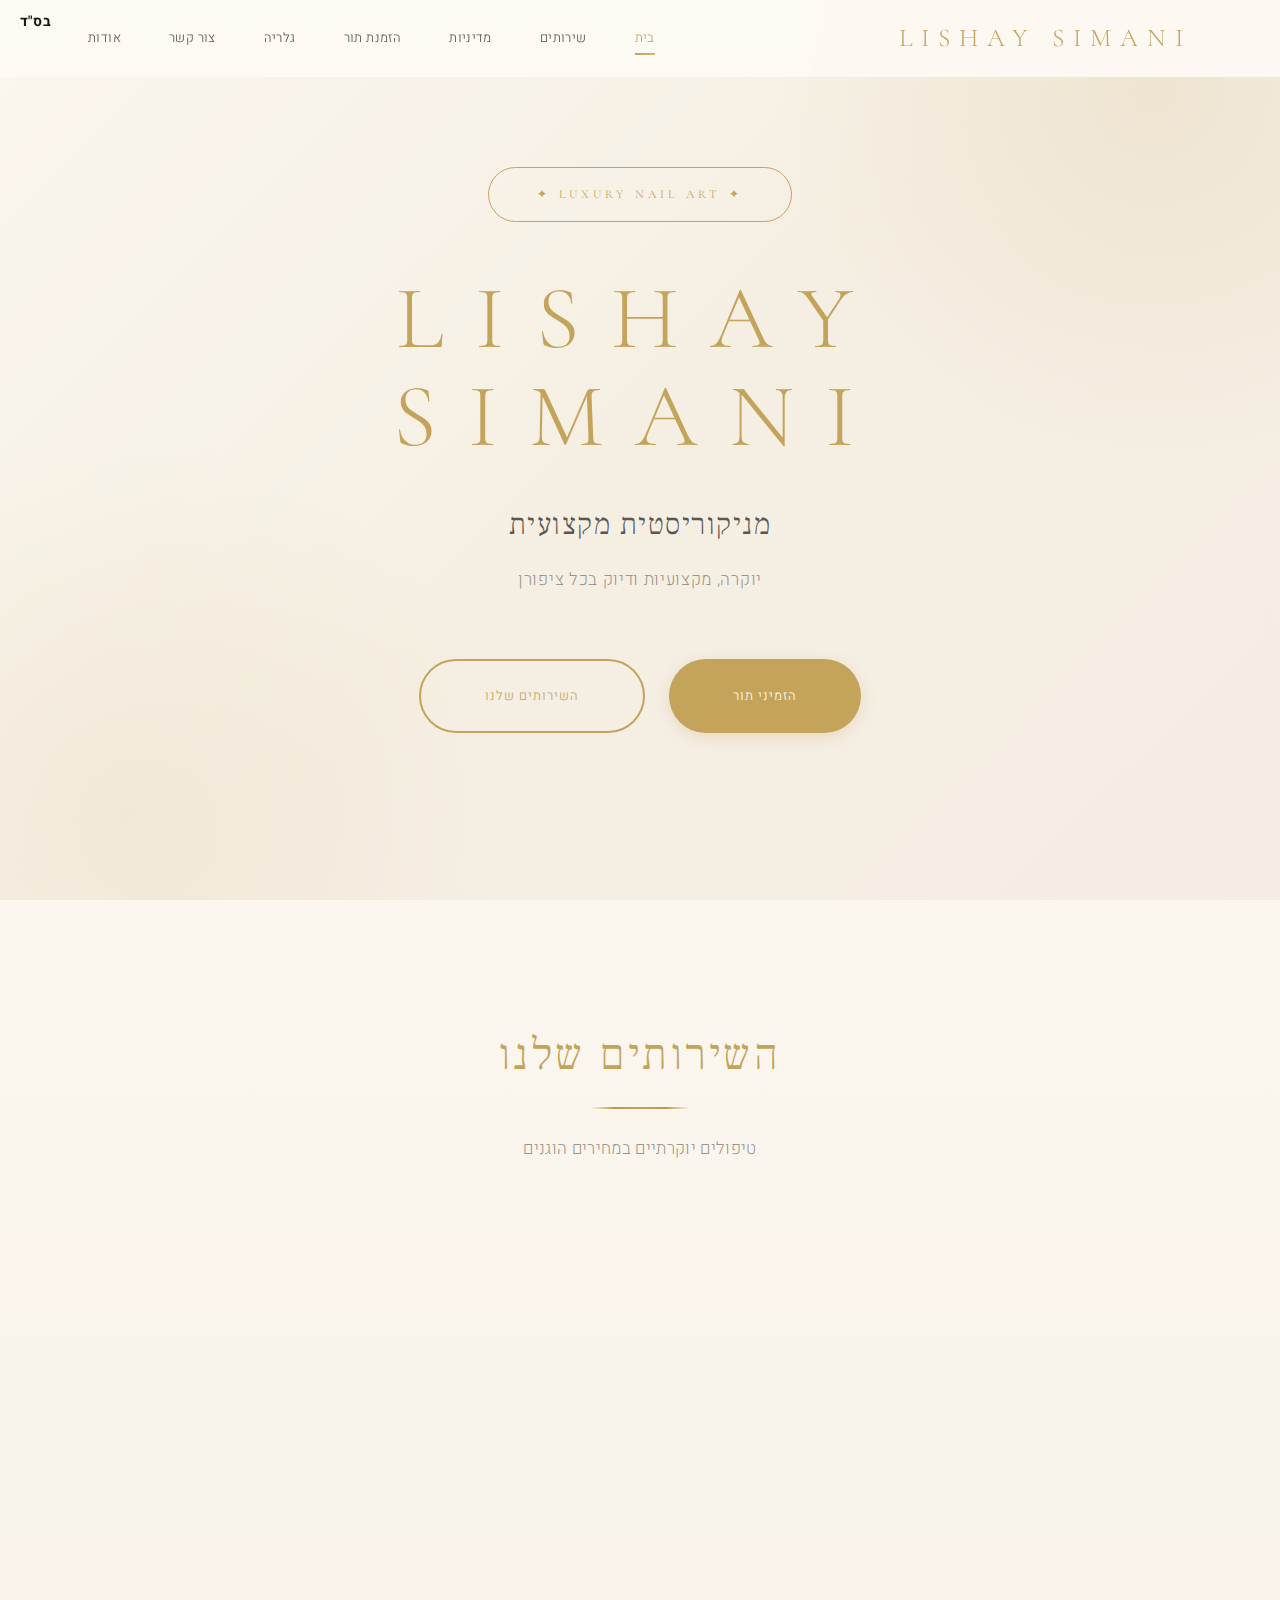
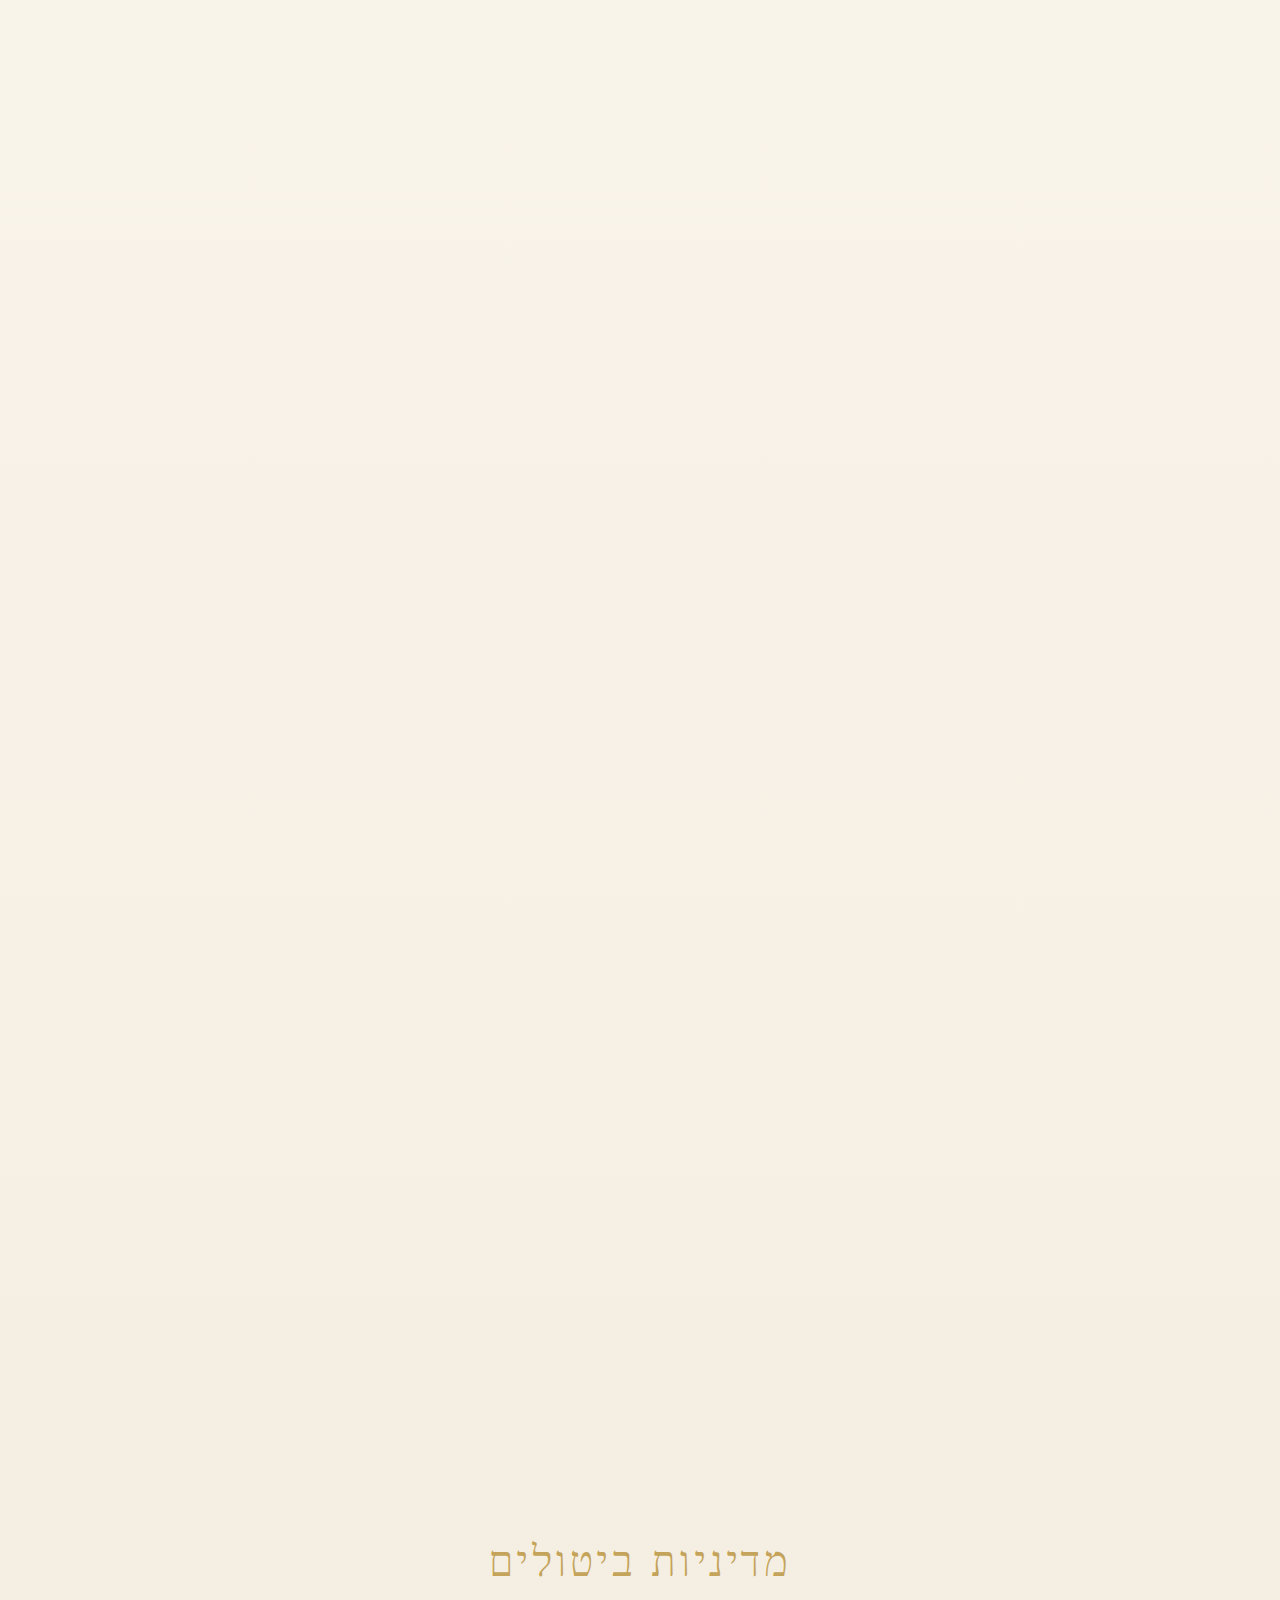
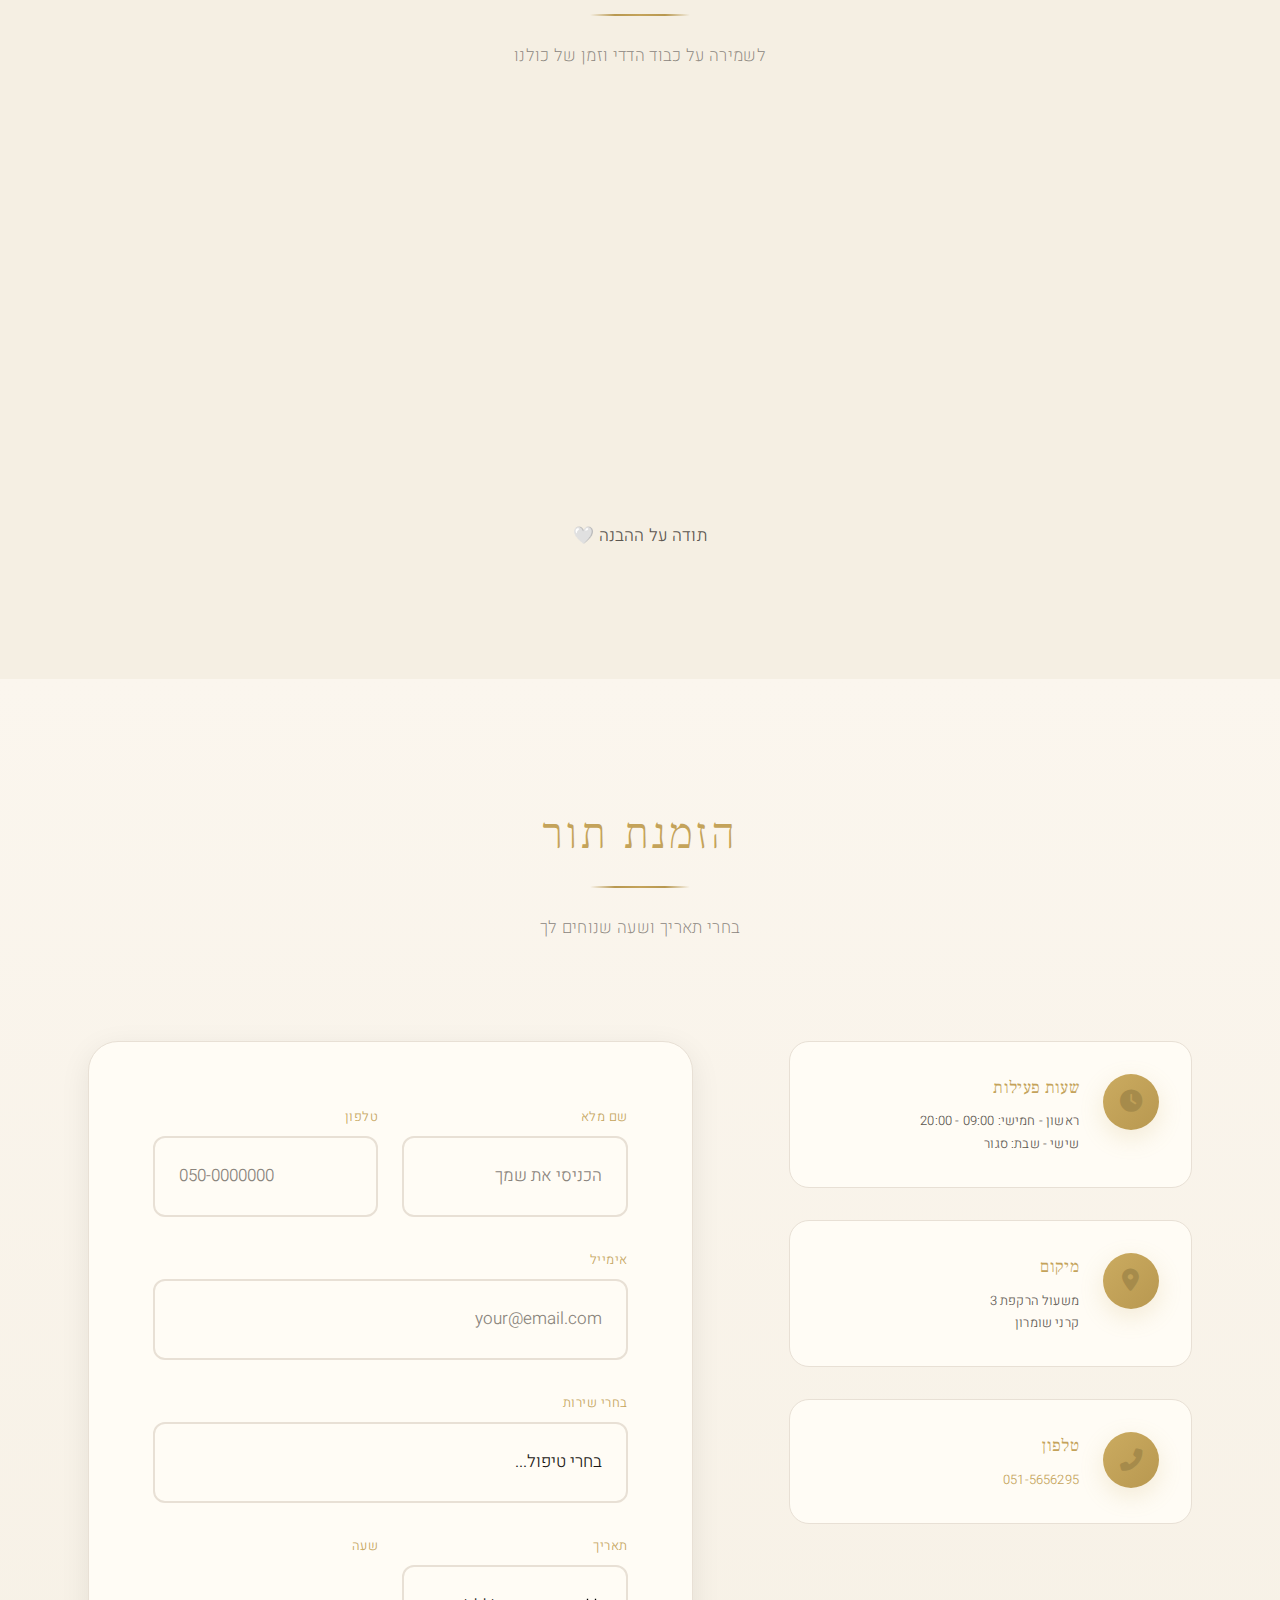
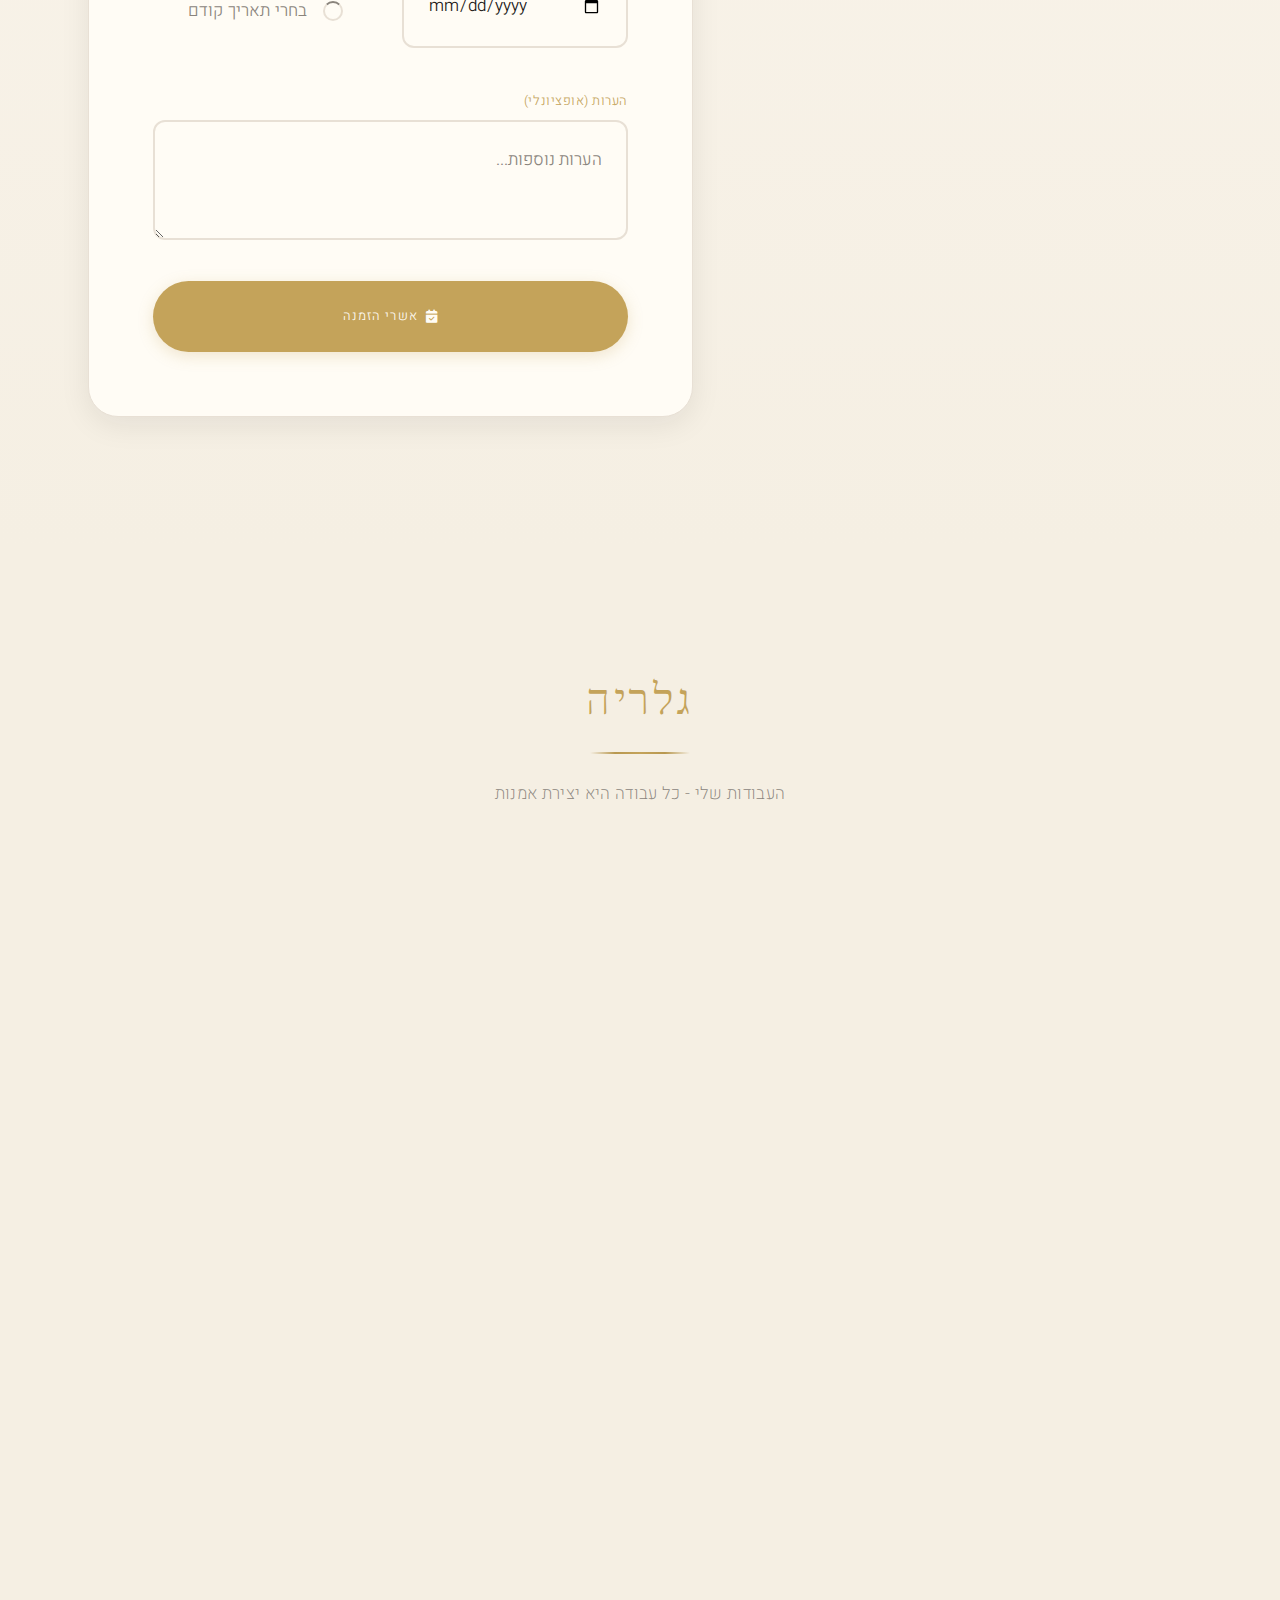
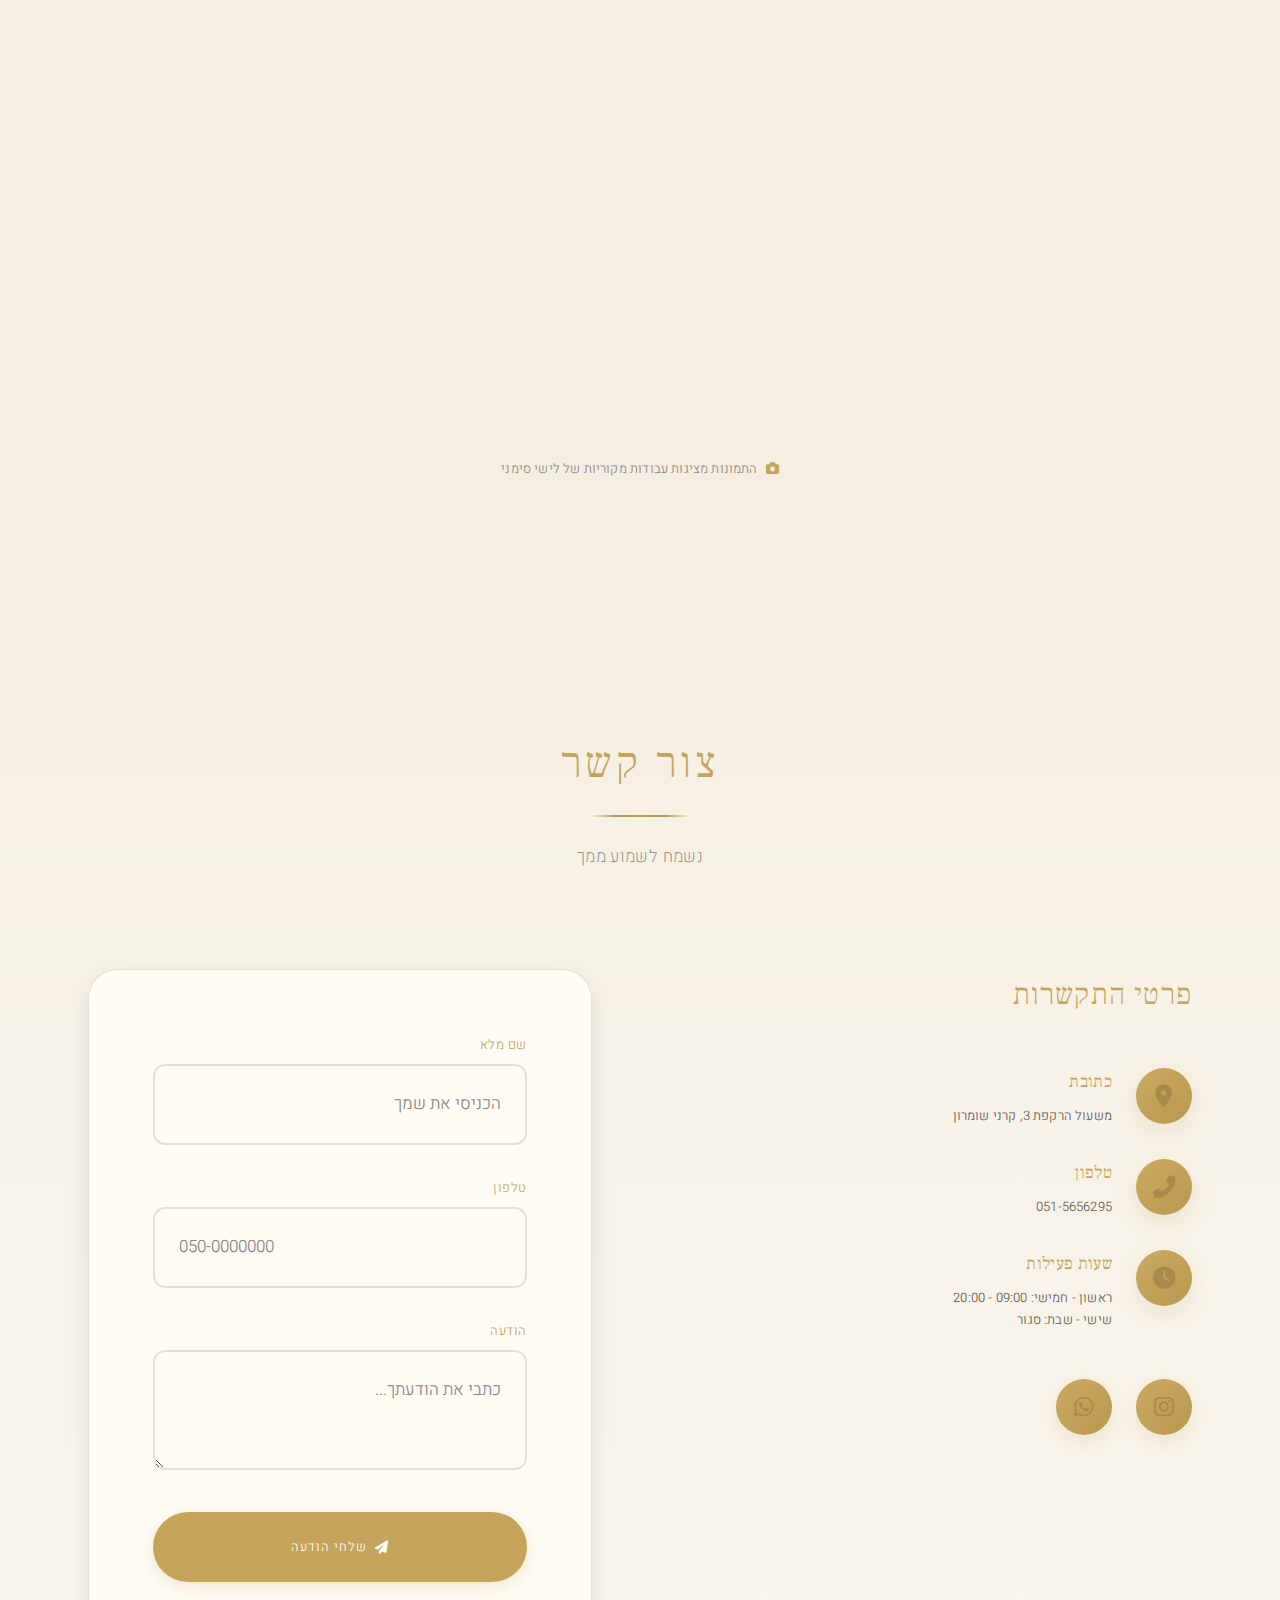
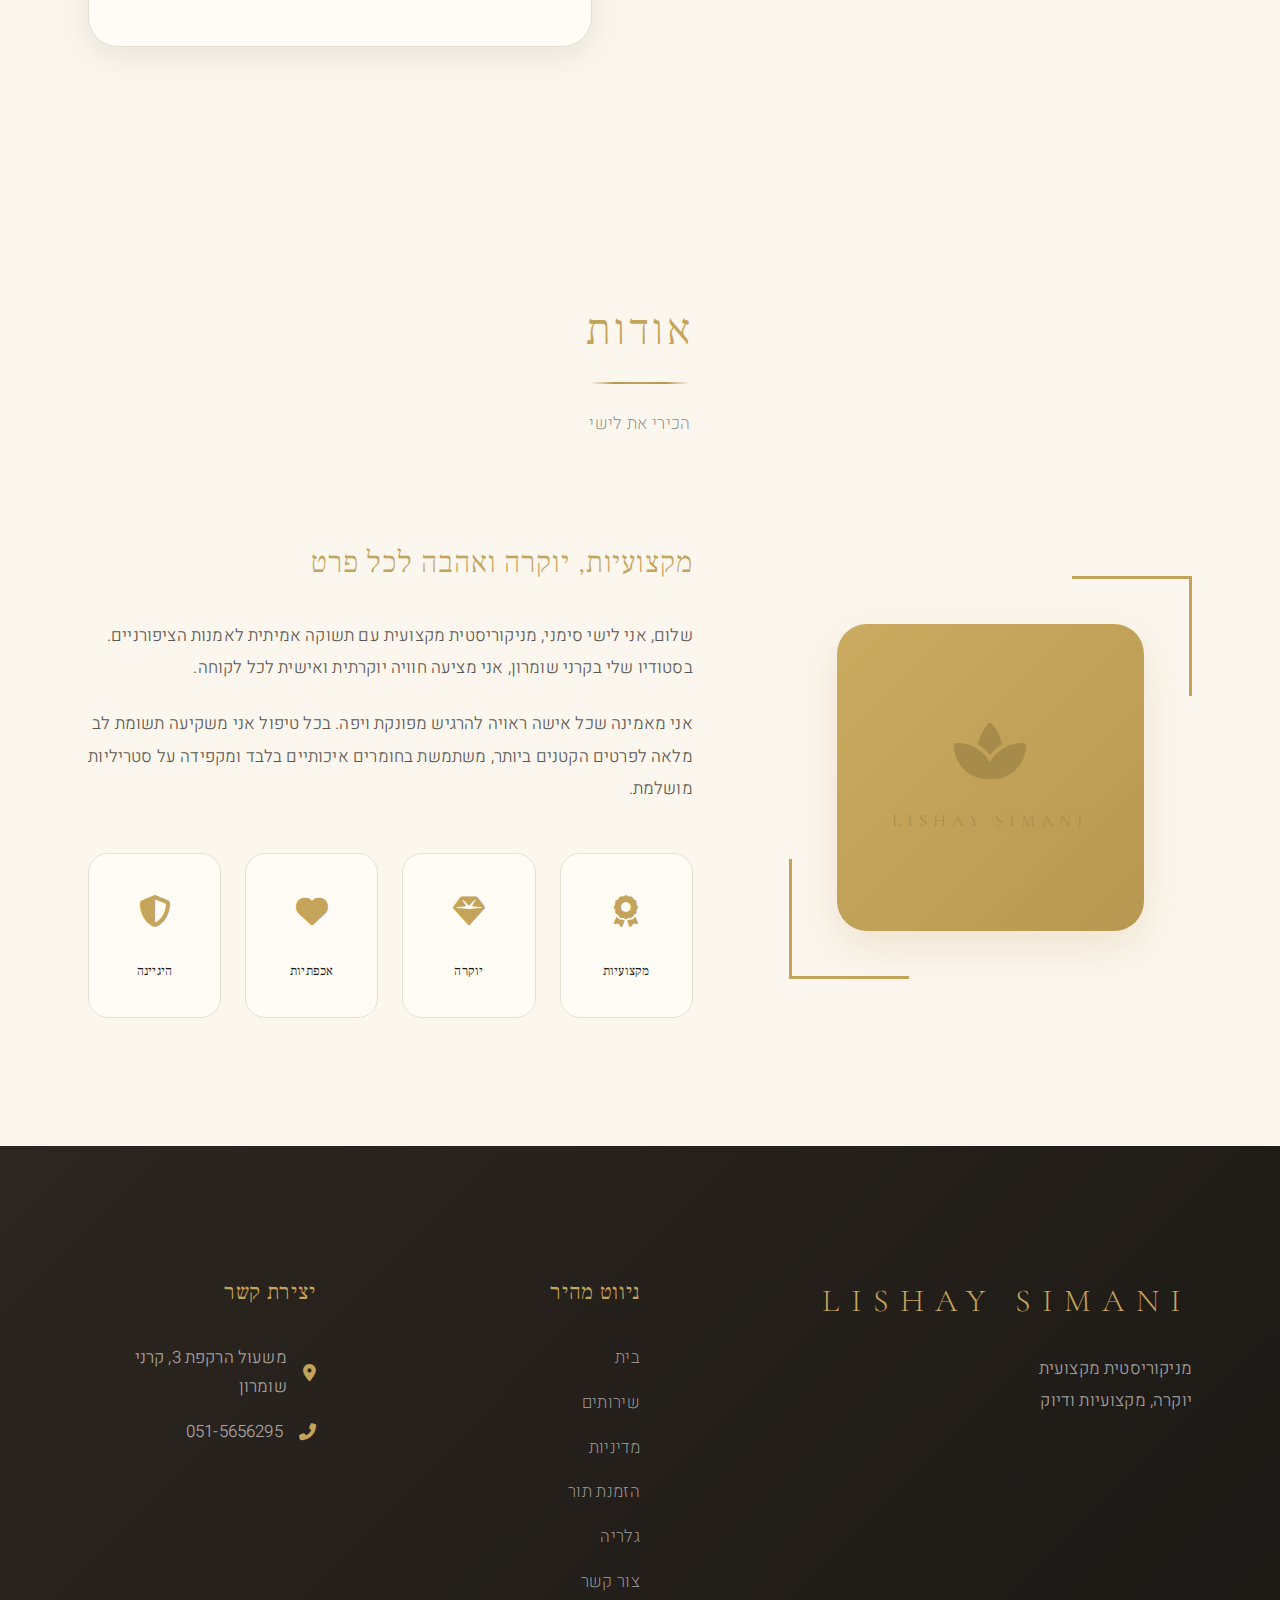
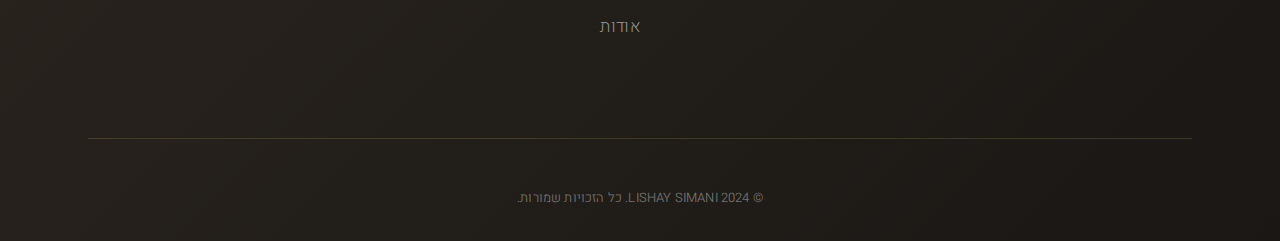
<file: index.html>
<!DOCTYPE html>
<html lang="he" dir="rtl">
<head>
    <meta charset="UTF-8">
    <meta name="viewport" content="width=device-width, initial-scale=1.0, maximum-scale=5.0">
    <meta name="description" content="LISHAY SIMANI - מניקוריסטית מקצועית בקרני שומרון. טיפולי ציפורניים יוקרתיים, בנייה, ג'ל, גבות ועוד. הזמיני תור עכשיו!">
    <meta name="keywords" content="מניקור, פדיקור, ציפורניים, בנייה, ג'ל, גבות, קרני שומרון, לישי סימני">
    <meta name="apple-mobile-web-app-capable" content="yes">
    <meta name="apple-mobile-web-app-status-bar-style" content="default">
    <meta name="theme-color" content="#C4A35A">
    <title>LISHAY SIMANI | מניקוריסטית מקצועית</title>

    <!-- Preconnect for performance -->
    <link rel="preconnect" href="https://fonts.googleapis.com">
    <link rel="preconnect" href="https://fonts.gstatic.com" crossorigin>

    <!-- Fonts - Premium Luxury Typography -->
    <link href="https://fonts.googleapis.com/css2?family=Cormorant+Garamond:ital,wght@0,300;0,400;0,500;0,600;1,300;1,400&family=Frank+Ruhl+Libre:wght@300;400;500;700&family=Heebo:wght@200;300;400;500&display=swap" rel="stylesheet">

    <!-- Font Awesome -->
    <link rel="stylesheet" href="https://cdnjs.cloudflare.com/ajax/libs/font-awesome/6.4.0/css/all.min.css">

    <!-- Stylesheets -->
    <link rel="stylesheet" href="styles/reset.css">
    <link rel="stylesheet" href="styles/variables.css">
    <link rel="stylesheet" href="styles/components.css">
    <link rel="stylesheet" href="styles/main.css">

    <!-- Favicon -->
    <link rel="icon" type="image/svg+xml" href="data:image/svg+xml,<svg xmlns='http://www.w3.org/2000/svg' viewBox='0 0 100 100'><text y='.9em' font-size='90'>💅</text></svg>">
</head>
<body>
    <!-- בס"ד -->
    <div style="position: fixed; top: 10px; left: 20px; font-size: 14px; font-weight: bold; color: var(--color-text-primary); z-index: 1000;">בס"ד</div>

    <!-- Navigation -->
    <nav class="navbar" id="navbar">
        <div class="container">
            <a href="#home" class="nav-logo">LISHAY SIMANI</a>

            <button class="nav-toggle" id="navToggle" aria-label="תפריט">
                <span></span>
                <span></span>
                <span></span>
            </button>

            <ul class="nav-menu" id="navMenu">
                <li><a href="#home" class="nav-link active">בית</a></li>
                <li><a href="#services" class="nav-link">שירותים</a></li>
                <li><a href="#policies" class="nav-link">מדיניות</a></li>
                <li><a href="#booking" class="nav-link">הזמנת תור</a></li>
                <li><a href="#gallery" class="nav-link">גלריה</a></li>
                <li><a href="#contact" class="nav-link">צור קשר</a></li>
                <li><a href="#about" class="nav-link">אודות</a></li>
            </ul>
        </div>
    </nav>

    <!-- Hero Section -->
    <section id="home" class="hero">
        <div class="hero-content">
            <div class="hero-badge">✦ LUXURY NAIL ART ✦</div>
            <h1 class="hero-title">
                <span>LISHAY</span>
                <span class="gold">SIMANI</span>
            </h1>
            <p class="hero-subtitle">מניקוריסטית מקצועית</p>
            <p class="hero-tagline">יוקרה, מקצועיות ודיוק בכל ציפורן</p>
            <div class="hero-buttons">
                <a href="#booking" class="btn btn-primary btn-lg">הזמיני תור</a>
                <a href="#services" class="btn btn-outline btn-lg">השירותים שלנו</a>
            </div>
        </div>
    </section>

    <!-- Services Section -->
    <section id="services" class="services section">
        <div class="container">
            <div class="section-header">
                <h2 class="section-title">השירותים שלנו</h2>
                <div class="divider"></div>
                <p class="section-subtitle">טיפולים יוקרתיים במחירים הוגנים</p>
            </div>

            <div class="services-grid">
                <!-- Service Card 1 -->
                <a href="#booking" class="service-card fade-in" data-service="gel-polish">
                    <div class="service-card-icon">
                        <i class="fas fa-paint-brush"></i>
                    </div>
                    <h3 class="service-card-name">לק ג'ל</h3>
                    <p class="service-card-name-en">Gel Polish</p>
                    <p class="service-card-price">120₪</p>
                    <p class="service-card-duration">60 דקות</p>
                    <span class="service-card-btn">הזמיני עכשיו</span>
                </a>

                <!-- Service Card 2 -->
                <a href="#booking" class="service-card fade-in" data-service="anatomical-build">
                    <div class="service-card-icon">
                        <i class="fas fa-magic"></i>
                    </div>
                    <h3 class="service-card-name">בנייה אנטומית</h3>
                    <p class="service-card-name-en">Anatomical Build</p>
                    <p class="service-card-price">140₪</p>
                    <p class="service-card-duration">75 דקות</p>
                    <span class="service-card-btn">הזמיני עכשיו</span>
                </a>

                <!-- Service Card 3 -->
                <a href="#booking" class="service-card fade-in" data-service="gel-fill">
                    <div class="service-card-icon">
                        <i class="fas fa-sync-alt"></i>
                    </div>
                    <h3 class="service-card-name">מילוי ג'ל</h3>
                    <p class="service-card-name-en">Gel Fill</p>
                    <p class="service-card-price">150₪</p>
                    <p class="service-card-duration">60 דקות</p>
                    <span class="service-card-btn">הזמיני עכשיו</span>
                </a>

                <!-- Service Card 4 -->
                <a href="#booking" class="service-card fade-in" data-service="building">
                    <div class="service-card-icon">
                        <i class="fas fa-gem"></i>
                    </div>
                    <h3 class="service-card-name">בנייה</h3>
                    <p class="service-card-name-en">Building</p>
                    <p class="service-card-price">300₪</p>
                    <p class="service-card-duration">120 דקות</p>
                    <span class="service-card-btn">הזמיני עכשיו</span>
                </a>

                <!-- Service Card 5 -->
                <a href="#booking" class="service-card fade-in" data-service="eyebrows">
                    <div class="service-card-icon">
                        <i class="fas fa-eye"></i>
                    </div>
                    <h3 class="service-card-name">גבות</h3>
                    <p class="service-card-name-en">Eyebrows</p>
                    <p class="service-card-price">50₪</p>
                    <p class="service-card-duration">20 דקות</p>
                    <span class="service-card-btn">הזמיני עכשיו</span>
                </a>

                <!-- Service Card 6 -->
                <a href="#booking" class="service-card fade-in" data-service="mustache">
                    <div class="service-card-icon">
                        <i class="fas fa-feather"></i>
                    </div>
                    <h3 class="service-card-name">שפם</h3>
                    <p class="service-card-name-en">Mustache</p>
                    <p class="service-card-price">15₪</p>
                    <p class="service-card-duration">10 דקות</p>
                    <span class="service-card-btn">הזמיני עכשיו</span>
                </a>

                <!-- Service Card 7 -->
                <a href="#booking" class="service-card fade-in" data-service="eyebrow-tinting">
                    <div class="service-card-icon">
                        <i class="fas fa-palette"></i>
                    </div>
                    <h3 class="service-card-name">צביעת גבות</h3>
                    <p class="service-card-name-en">Eyebrow Tinting</p>
                    <p class="service-card-price">30₪</p>
                    <p class="service-card-duration">15 דקות</p>
                    <span class="service-card-btn">הזמיני עכשיו</span>
                </a>
            </div>
        </div>
    </section>

    <!-- Policies Section -->
    <section id="policies" class="policies section">
        <div class="container">
            <div class="section-header">
                <h2 class="section-title">מדיניות ביטולים</h2>
                <div class="divider"></div>
                <p class="section-subtitle">לשמירה על כבוד הדדי וזמן של כולנו</p>
            </div>

            <div class="policies-grid">
                <div class="policy-card fade-in">
                    <div class="policy-card-icon">⚠️</div>
                    <h4 class="policy-card-title">ביטול באותו היום</h4>
                    <p class="policy-card-text">חיוב של 50% מעלות הטיפול</p>
                </div>

                <div class="policy-card fade-in">
                    <div class="policy-card-icon">❌</div>
                    <h4 class="policy-card-title">אי הגעה ללא הודעה</h4>
                    <p class="policy-card-text">חיוב מלא של עלות הטיפול</p>
                </div>

                <div class="policy-card fade-in">
                    <div class="policy-card-icon">🕐</div>
                    <h4 class="policy-card-title">איחור של מעל 15 דקות</h4>
                    <p class="policy-card-text">ללא הודעה מראש - ייחשב כביטול עם חיוב של 50%</p>
                </div>
            </div>

            <p style="text-align: center; margin-top: var(--space-xl); color: var(--color-text-secondary);">תודה על ההבנה 🤍</p>
        </div>
    </section>

    <!-- Booking Section -->
    <section id="booking" class="booking section">
        <div class="container">
            <div class="section-header">
                <h2 class="section-title">הזמנת תור</h2>
                <div class="divider"></div>
                <p class="section-subtitle">בחרי תאריך ושעה שנוחים לך</p>
            </div>

            <div class="booking-container">
                <!-- Info Cards -->
                <div class="booking-info">
                    <div class="info-card">
                        <div class="info-card-icon">
                            <i class="fas fa-clock"></i>
                        </div>
                        <div class="info-card-content">
                            <h4>שעות פעילות</h4>
                            <p>ראשון - חמישי: 09:00 - 20:00</p>
                            <p>שישי - שבת: סגור</p>
                        </div>
                    </div>

                    <div class="info-card">
                        <div class="info-card-icon">
                            <i class="fas fa-map-marker-alt"></i>
                        </div>
                        <div class="info-card-content">
                            <h4>מיקום</h4>
                            <p>משעול הרקפת 3</p>
                            <p>קרני שומרון</p>
                        </div>
                    </div>

                    <div class="info-card">
                        <div class="info-card-icon">
                            <i class="fas fa-phone-alt"></i>
                        </div>
                        <div class="info-card-content">
                            <h4>טלפון</h4>
                            <p><a href="tel:051-5656295">051-5656295</a></p>
                        </div>
                    </div>
                </div>

                <!-- Booking Form -->
                <div class="booking-form-wrapper">
                    <form class="booking-form" id="bookingForm">
                        <div class="form-row">
                            <div class="input-group">
                                <label class="input-label">שם מלא</label>
                                <input type="text" class="input" name="name" placeholder="הכניסי את שמך" required>
                            </div>
                            <div class="input-group">
                                <label class="input-label">טלפון</label>
                                <input type="tel" class="input" name="phone" placeholder="050-0000000" required>
                            </div>
                        </div>

                        <div class="input-group">
                            <label class="input-label">אימייל</label>
                            <input type="email" class="input" name="email" placeholder="your@email.com" required>
                        </div>

                        <div class="input-group">
                            <label class="input-label">בחרי שירות</label>
                            <select class="input input-select" name="service" required>
                                <option value="">בחרי טיפול...</option>
                                <option value="gel-polish" data-duration="60">לק ג'ל - 120₪</option>
                                <option value="anatomical-build" data-duration="75">בנייה אנטומית - 140₪</option>
                                <option value="gel-fill" data-duration="60">מילוי ג'ל - 150₪</option>
                                <option value="building" data-duration="120">בנייה - 300₪</option>
                                <option value="eyebrows" data-duration="20">גבות - 50₪</option>
                                <option value="mustache" data-duration="10">שפם - 15₪</option>
                                <option value="eyebrow-tinting" data-duration="15">צביעת גבות - 30₪</option>
                            </select>
                        </div>

                        <div class="form-row">
                            <div class="input-group">
                                <label class="input-label">תאריך</label>
                                <input type="date" class="input" name="date" id="dateInput" required>
                            </div>
                            <div class="input-group">
                                <label class="input-label">שעה</label>
                                <div class="time-slots" id="timeSlots">
                                    <p class="loading" style="grid-column: 1/-1; text-align: center; color: var(--color-text-tertiary);">בחרי תאריך קודם</p>
                                </div>
                            </div>
                        </div>

                        <div class="input-group">
                            <label class="input-label">הערות (אופציונלי)</label>
                            <textarea class="input input-textarea" name="notes" placeholder="הערות נוספות..."></textarea>
                        </div>

                        <button type="submit" class="btn btn-primary btn-full-width btn-lg">
                            <i class="fas fa-calendar-check"></i>
                            אשרי הזמנה
                        </button>
                    </form>
                </div>
            </div>
        </div>
    </section>

    <!-- Gallery Section -->
    <section id="gallery" class="gallery section">
        <div class="container">
            <div class="section-header">
                <h2 class="section-title">גלריה</h2>
                <div class="divider"></div>
                <p class="section-subtitle">העבודות שלי - כל עבודה היא יצירת אמנות</p>
            </div>

            <div class="gallery-grid">
                <div class="gallery-item fade-in">
                    <img src="static/images/gallery1.jpeg" alt="עיצוב ציפורניים שחור מרבל" loading="lazy">
                    <div class="gallery-overlay">
                        <span>עיצוב מושלם</span>
                    </div>
                </div>
                <div class="gallery-item fade-in">
                    <img src="static/images/gallery2.jpeg" alt="עיצוב ציפורניים צבעוני" loading="lazy">
                    <div class="gallery-overlay">
                        <span>דיוק מושלם</span>
                    </div>
                </div>
                <div class="gallery-item fade-in">
                    <img src="static/images/gallery3.jpeg" alt="עיצוב ציפורניים נוד" loading="lazy">
                    <div class="gallery-overlay">
                        <span>עיצוב ייחודי</span>
                    </div>
                </div>
                <div class="gallery-item fade-in">
                    <img src="static/images/gallery4.jpeg" alt="פרנץ מניקור עם דובדבנים" loading="lazy">
                    <div class="gallery-overlay">
                        <span>מראה מרהיב</span>
                    </div>
                </div>
                <div class="gallery-item fade-in">
                    <img src="static/images/gallery5.jpeg" alt="עיצוב ציפורניים אדום" loading="lazy">
                    <div class="gallery-overlay">
                        <span>פינוק מלכותי</span>
                    </div>
                </div>
                <div class="gallery-item fade-in">
                    <img src="static/images/gallery6.jpeg" alt="עיצוב ציפורניים ורוד וטורקיז" loading="lazy">
                    <div class="gallery-overlay">
                        <span>יוקרה ואלגנטיות</span>
                    </div>
                </div>
                <div class="gallery-item fade-in">
                    <img src="static/images/gallery7.jpeg" alt="פרנץ מניקור עם נקודות" loading="lazy">
                    <div class="gallery-overlay">
                        <span>תוצאה מושלמת</span>
                    </div>
                </div>
            </div>

            <p class="gallery-note">
                <i class="fas fa-camera"></i>
                התמונות מציגות עבודות מקוריות של לישי סימני
            </p>
        </div>
    </section>

    <!-- Contact Section -->
    <section id="contact" class="contact section">
        <div class="container">
            <div class="section-header">
                <h2 class="section-title">צור קשר</h2>
                <div class="divider"></div>
                <p class="section-subtitle">נשמח לשמוע ממך</p>
            </div>

            <div class="contact-container">
                <!-- Contact Info -->
                <div class="contact-info">
                    <h3>פרטי התקשרות</h3>

                    <div class="contact-item">
                        <div class="contact-item-icon">
                            <i class="fas fa-map-marker-alt"></i>
                        </div>
                        <div class="contact-item-content">
                            <h4>כתובת</h4>
                            <p>משעול הרקפת 3, קרני שומרון</p>
                        </div>
                    </div>

                    <div class="contact-item">
                        <div class="contact-item-icon">
                            <i class="fas fa-phone-alt"></i>
                        </div>
                        <div class="contact-item-content">
                            <h4>טלפון</h4>
                            <p><a href="tel:051-5656295">051-5656295</a></p>
                        </div>
                    </div>

                    <div class="contact-item">
                        <div class="contact-item-icon">
                            <i class="fas fa-clock"></i>
                        </div>
                        <div class="contact-item-content">
                            <h4>שעות פעילות</h4>
                            <p>ראשון - חמישי: 09:00 - 20:00</p>
                            <p>שישי - שבת: סגור</p>
                        </div>
                    </div>

                    <div class="social-links">
                        <a href="https://www.instagram.com/lishai_simani_beauty" target="_blank" class="social-link" aria-label="Instagram">
                            <i class="fab fa-instagram"></i>
                        </a>
                        <a href="https://wa.me/972515656295?text=Hi%20I%20came%20from%20the%20website" target="_blank" class="social-link" aria-label="WhatsApp">
                            <i class="fab fa-whatsapp"></i>
                        </a>
                    </div>
                </div>

                <!-- Contact Form -->
                <div class="contact-form-wrapper">
                    <form class="contact-form" id="contactForm">
                        <div class="input-group">
                            <label class="input-label">שם מלא</label>
                            <input type="text" class="input" name="name" placeholder="הכניסי את שמך" required>
                        </div>

                        <div class="input-group">
                            <label class="input-label">טלפון</label>
                            <input type="tel" class="input" name="phone" placeholder="050-0000000" required>
                        </div>

                        <div class="input-group">
                            <label class="input-label">הודעה</label>
                            <textarea class="input input-textarea" name="message" placeholder="כתבי את הודעתך..." required></textarea>
                        </div>

                        <button type="submit" class="btn btn-primary btn-full-width btn-lg">
                            <i class="fas fa-paper-plane"></i>
                            שלחי הודעה
                        </button>
                    </form>
                </div>
            </div>
        </div>
    </section>

    <!-- About Section -->
    <section id="about" class="about section">
        <div class="container">
            <div class="section-header">
                <h2 class="section-title">אודות</h2>
                <div class="divider"></div>
                <p class="section-subtitle">הכירי את לישי</p>
            </div>

            <div class="about-content">
                <div class="about-image">
                    <div class="about-image-frame">
                        <div class="about-image-placeholder">
                            <i class="fas fa-spa"></i>
                            <span>LISHAY SIMANI</span>
                        </div>
                    </div>
                </div>

                <div class="about-text">
                    <h3>מקצועיות, יוקרה ואהבה לכל פרט</h3>
                    <p>
                        שלום, אני לישי סימני, מניקוריסטית מקצועית עם תשוקה אמיתית לאמנות הציפורניים.
                        בסטודיו שלי בקרני שומרון, אני מציעה חוויה יוקרתית ואישית לכל לקוחה.
                    </p>
                    <p>
                        אני מאמינה שכל אישה ראויה להרגיש מפונקת ויפה.
                        בכל טיפול אני משקיעה תשומת לב מלאה לפרטים הקטנים ביותר,
                        משתמשת בחומרים איכותיים בלבד ומקפידה על סטריליות מושלמת.
                    </p>

                    <div class="about-features">
                        <div class="about-feature">
                            <div class="about-feature-icon"><i class="fas fa-award"></i></div>
                            <span>מקצועיות</span>
                        </div>
                        <div class="about-feature">
                            <div class="about-feature-icon"><i class="fas fa-gem"></i></div>
                            <span>יוקרה</span>
                        </div>
                        <div class="about-feature">
                            <div class="about-feature-icon"><i class="fas fa-heart"></i></div>
                            <span>אכפתיות</span>
                        </div>
                        <div class="about-feature">
                            <div class="about-feature-icon"><i class="fas fa-shield-alt"></i></div>
                            <span>היגיינה</span>
                        </div>
                    </div>
                </div>
            </div>
        </div>
    </section>

    <!-- Footer -->
    <footer class="footer">
        <div class="container">
            <div class="footer-content">
                <div class="footer-brand">
                    <h3>LISHAY SIMANI</h3>
                    <p>מניקוריסטית מקצועית</p>
                    <p>יוקרה, מקצועיות ודיוק</p>
                </div>

                <div class="footer-links">
                    <h4>ניווט מהיר</h4>
                    <ul>
                        <li><a href="#home">בית</a></li>
                        <li><a href="#services">שירותים</a></li>
                        <li><a href="#policies">מדיניות</a></li>
                        <li><a href="#booking">הזמנת תור</a></li>
                        <li><a href="#gallery">גלריה</a></li>
                        <li><a href="#contact">צור קשר</a></li>
                        <li><a href="#about">אודות</a></li>
                    </ul>
                </div>

                <div class="footer-contact">
                    <h4>יצירת קשר</h4>
                    <p><i class="fas fa-map-marker-alt"></i> משעול הרקפת 3, קרני שומרון</p>
                    <p><i class="fas fa-phone-alt"></i> <a href="tel:051-5656295">051-5656295</a></p>
                </div>
            </div>

            <div class="footer-bottom">
                <p>© 2024 LISHAY SIMANI. כל הזכויות שמורות.</p>
            </div>
        </div>
    </footer>

    <!-- Success Modal -->
    <div class="modal-overlay" id="successModal">
        <div class="modal">
            <div class="modal-icon">
                <i class="fas fa-check"></i>
            </div>
            <h3 class="modal-title">התור נקבע בהצלחה!</h3>
            <p class="modal-text">נשלח אלייך אישור במייל. נשמח לראותך!</p>
            <button class="btn btn-primary" onclick="closeModal()">סגור</button>
        </div>
    </div>

    <!-- Scripts -->
    <script src="scripts/main.js"></script>
</body>
</html>
</file>
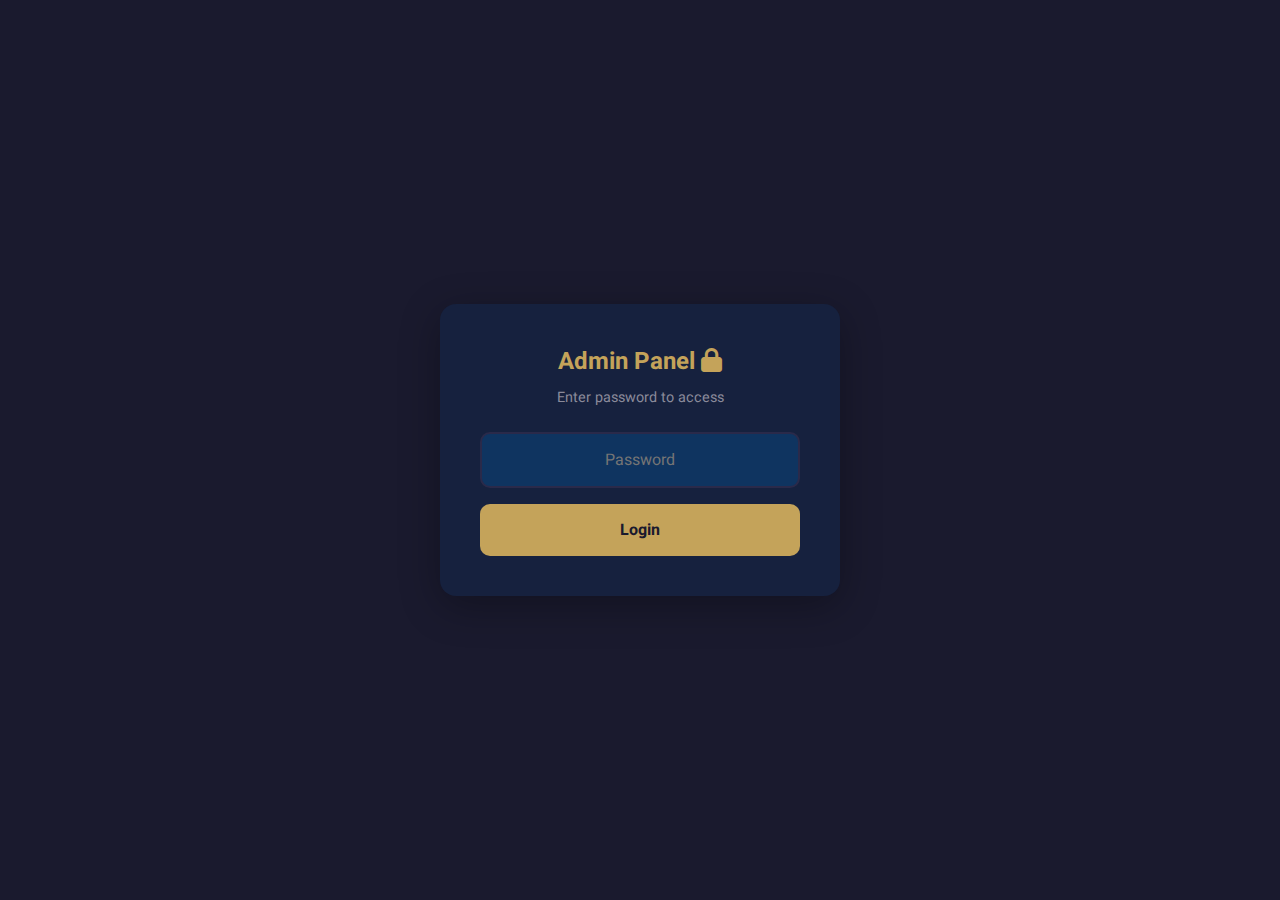
<file: admin.html>
<!DOCTYPE html>
<html lang="he" dir="rtl">
<head>
    <meta charset="UTF-8">
    <meta name="viewport" content="width=device-width, initial-scale=1.0">
    <meta name="robots" content="noindex, nofollow">
    <title>Admin Panel</title>
    <link rel="stylesheet" href="https://cdnjs.cloudflare.com/ajax/libs/font-awesome/6.4.0/css/all.min.css">
    <link href="https://fonts.googleapis.com/css2?family=Heebo:wght@300;400;500;700&display=swap" rel="stylesheet">
    <style>
        * { margin: 0; padding: 0; box-sizing: border-box; }

        body {
            font-family: 'Heebo', sans-serif;
            background: #1a1a2e;
            color: #e0e0e0;
            min-height: 100vh;
            direction: rtl;
        }

        /* --- Login Screen --- */
        .login-screen {
            display: flex;
            align-items: center;
            justify-content: center;
            min-height: 100vh;
            padding: 20px;
        }

        .login-box {
            background: #16213e;
            border-radius: 16px;
            padding: 40px;
            max-width: 400px;
            width: 100%;
            text-align: center;
            box-shadow: 0 10px 40px rgba(0,0,0,0.3);
        }

        .login-box h1 {
            color: #C4A35A;
            font-size: 1.5rem;
            margin-bottom: 8px;
        }

        .login-box p {
            color: #8a8a9a;
            margin-bottom: 24px;
            font-size: 0.9rem;
        }

        .login-input {
            width: 100%;
            padding: 14px 16px;
            border: 2px solid #2a2a4a;
            border-radius: 10px;
            background: #0f3460;
            color: #fff;
            font-size: 16px;
            font-family: inherit;
            margin-bottom: 16px;
            text-align: center;
        }

        .login-input:focus {
            outline: none;
            border-color: #C4A35A;
        }

        .login-btn {
            width: 100%;
            padding: 14px;
            background: #C4A35A;
            color: #1a1a2e;
            border: none;
            border-radius: 10px;
            font-size: 1rem;
            font-weight: 700;
            cursor: pointer;
            font-family: inherit;
            transition: background 0.2s;
        }

        .login-btn:hover { background: #d4b76a; }

        .login-error {
            color: #ff6b6b;
            margin-top: 12px;
            font-size: 0.85rem;
            display: none;
        }

        /* --- Admin Panel --- */
        .admin-panel { display: none; }

        .admin-header {
            background: #16213e;
            padding: 16px 24px;
            display: flex;
            align-items: center;
            justify-content: space-between;
            border-bottom: 1px solid #2a2a4a;
            position: sticky;
            top: 0;
            z-index: 100;
        }

        .admin-header h1 {
            color: #C4A35A;
            font-size: 1.2rem;
        }

        .logout-btn {
            padding: 8px 16px;
            background: transparent;
            border: 1px solid #ff6b6b;
            color: #ff6b6b;
            border-radius: 8px;
            cursor: pointer;
            font-family: inherit;
            font-size: 0.85rem;
            transition: all 0.2s;
        }

        .logout-btn:hover {
            background: #ff6b6b;
            color: #fff;
        }

        .admin-tabs {
            display: flex;
            background: #16213e;
            border-bottom: 1px solid #2a2a4a;
            padding: 0 24px;
        }

        .admin-tab {
            padding: 14px 24px;
            background: transparent;
            border: none;
            color: #8a8a9a;
            cursor: pointer;
            font-family: inherit;
            font-size: 0.95rem;
            border-bottom: 3px solid transparent;
            transition: all 0.2s;
        }

        .admin-tab.active {
            color: #C4A35A;
            border-bottom-color: #C4A35A;
        }

        .admin-tab:hover { color: #e0e0e0; }

        .admin-content {
            max-width: 900px;
            margin: 0 auto;
            padding: 24px;
        }

        .tab-content { display: none; }
        .tab-content.active { display: block; }

        /* --- Date Blocking --- */
        .date-section {
            background: #16213e;
            border-radius: 12px;
            padding: 24px;
            margin-bottom: 20px;
        }

        .date-section h2 {
            color: #C4A35A;
            font-size: 1.1rem;
            margin-bottom: 16px;
        }

        .date-picker-row {
            display: flex;
            gap: 12px;
            align-items: flex-end;
            margin-bottom: 20px;
            flex-wrap: wrap;
        }

        .form-group {
            flex: 1;
            min-width: 200px;
        }

        .form-group label {
            display: block;
            color: #8a8a9a;
            font-size: 0.85rem;
            margin-bottom: 6px;
        }

        .form-group input,
        .form-group select {
            width: 100%;
            padding: 10px 14px;
            border: 1px solid #2a2a4a;
            border-radius: 8px;
            background: #0f3460;
            color: #fff;
            font-size: 16px;
            font-family: inherit;
        }

        .form-group input:focus,
        .form-group select:focus {
            outline: none;
            border-color: #C4A35A;
        }

        .slots-grid {
            display: grid;
            grid-template-columns: repeat(auto-fill, minmax(90px, 1fr));
            gap: 8px;
            margin-bottom: 20px;
        }

        .slot-btn {
            padding: 10px 8px;
            border: 1px solid #2a2a4a;
            border-radius: 8px;
            background: #0f3460;
            color: #e0e0e0;
            cursor: pointer;
            font-family: inherit;
            font-size: 0.85rem;
            text-align: center;
            transition: all 0.2s;
            min-height: 44px;
        }

        .slot-btn:hover { border-color: #C4A35A; }

        .slot-btn.blocked {
            background: #ff6b6b;
            color: #fff;
            border-color: #ff6b6b;
        }

        .slot-btn.selected {
            background: #C4A35A;
            color: #1a1a2e;
            border-color: #C4A35A;
        }

        .action-row {
            display: flex;
            gap: 12px;
            flex-wrap: wrap;
        }

        .action-btn {
            padding: 10px 20px;
            border-radius: 8px;
            border: none;
            cursor: pointer;
            font-family: inherit;
            font-size: 0.9rem;
            font-weight: 500;
            transition: all 0.2s;
            min-height: 44px;
        }

        .action-btn.primary {
            background: #C4A35A;
            color: #1a1a2e;
        }

        .action-btn.primary:hover { background: #d4b76a; }

        .action-btn.danger {
            background: transparent;
            border: 1px solid #ff6b6b;
            color: #ff6b6b;
        }

        .action-btn.danger:hover {
            background: #ff6b6b;
            color: #fff;
        }

        .blocked-dates-list {
            margin-top: 20px;
        }

        .blocked-date-item {
            display: flex;
            align-items: center;
            justify-content: space-between;
            padding: 12px 16px;
            background: #0f3460;
            border-radius: 8px;
            margin-bottom: 8px;
        }

        .blocked-date-item .date-label {
            color: #C4A35A;
            font-weight: 500;
        }

        .blocked-date-item .slots-label {
            color: #8a8a9a;
            font-size: 0.85rem;
        }

        .remove-btn {
            padding: 6px 12px;
            background: transparent;
            border: 1px solid #ff6b6b;
            color: #ff6b6b;
            border-radius: 6px;
            cursor: pointer;
            font-family: inherit;
            font-size: 0.8rem;
            transition: all 0.2s;
        }

        .remove-btn:hover {
            background: #ff6b6b;
            color: #fff;
        }

        /* --- Gallery Management --- */
        .gallery-upload {
            background: #16213e;
            border-radius: 12px;
            padding: 24px;
            margin-bottom: 20px;
        }

        .gallery-upload h2 {
            color: #C4A35A;
            font-size: 1.1rem;
            margin-bottom: 16px;
        }

        .upload-zone {
            border: 2px dashed #2a2a4a;
            border-radius: 12px;
            padding: 40px 20px;
            text-align: center;
            cursor: pointer;
            transition: all 0.2s;
            margin-bottom: 16px;
        }

        .upload-zone:hover {
            border-color: #C4A35A;
            background: rgba(196, 163, 90, 0.05);
        }

        .upload-zone i {
            font-size: 2.5rem;
            color: #C4A35A;
            margin-bottom: 12px;
            display: block;
        }

        .upload-zone p {
            color: #8a8a9a;
            font-size: 0.9rem;
        }

        .upload-zone .formats {
            font-size: 0.75rem;
            color: #5a5a6a;
            margin-top: 8px;
        }

        .gallery-admin-grid {
            display: grid;
            grid-template-columns: repeat(auto-fill, minmax(150px, 1fr));
            gap: 12px;
        }

        .gallery-admin-item {
            position: relative;
            border-radius: 10px;
            overflow: hidden;
            aspect-ratio: 1;
            background: #0f3460;
        }

        .gallery-admin-item img {
            width: 100%;
            height: 100%;
            object-fit: cover;
        }

        .gallery-admin-item .delete-overlay {
            position: absolute;
            top: 8px;
            left: 8px;
            width: 32px;
            height: 32px;
            background: rgba(255, 107, 107, 0.9);
            border: none;
            border-radius: 50%;
            color: #fff;
            cursor: pointer;
            display: flex;
            align-items: center;
            justify-content: center;
            font-size: 0.85rem;
            opacity: 0;
            transition: opacity 0.2s;
        }

        .gallery-admin-item:hover .delete-overlay {
            opacity: 1;
        }

        /* --- Status Messages --- */
        .status-msg {
            padding: 12px 16px;
            border-radius: 8px;
            margin-bottom: 16px;
            font-size: 0.9rem;
            display: none;
        }

        .status-msg.success {
            background: rgba(46, 213, 115, 0.15);
            color: #2ed573;
            border: 1px solid rgba(46, 213, 115, 0.3);
        }

        .status-msg.error {
            background: rgba(255, 107, 107, 0.15);
            color: #ff6b6b;
            border: 1px solid rgba(255, 107, 107, 0.3);
        }

        /* --- Responsive --- */
        @media (max-width: 480px) {
            .admin-header { padding: 12px 16px; }
            .admin-tabs { padding: 0 16px; }
            .admin-tab { padding: 12px 16px; font-size: 0.85rem; }
            .admin-content { padding: 16px; }
            .date-section, .gallery-upload { padding: 16px; }
            .slots-grid { grid-template-columns: repeat(auto-fill, minmax(75px, 1fr)); }
            .gallery-admin-grid { grid-template-columns: repeat(2, 1fr); }
            .date-picker-row { flex-direction: column; }
            .form-group { min-width: unset; }
        }
    </style>
</head>
<body>

    <!-- Login Screen -->
    <div class="login-screen" id="loginScreen">
        <div class="login-box">
            <h1><i class="fas fa-lock"></i> Admin Panel</h1>
            <p>Enter password to access</p>
            <form id="loginForm" onsubmit="handleLogin(event)">
                <input type="password" class="login-input" id="passwordInput" placeholder="Password" autocomplete="current-password" required>
                <button type="submit" class="login-btn">Login</button>
            </form>
            <p class="login-error" id="loginError">Incorrect password</p>
        </div>
    </div>

    <!-- Admin Panel -->
    <div class="admin-panel" id="adminPanel">
        <div class="admin-header">
            <h1><i class="fas fa-cog"></i> LISHAI SIMANI - Admin</h1>
            <button class="logout-btn" onclick="handleLogout()">
                <i class="fas fa-sign-out-alt"></i> Logout
            </button>
        </div>

        <div class="admin-tabs">
            <button class="admin-tab active" data-tab="blocking" onclick="switchTab('blocking')">
                <i class="fas fa-calendar-times"></i> Date Blocking
            </button>
            <button class="admin-tab" data-tab="gallery" onclick="switchTab('gallery')">
                <i class="fas fa-images"></i> Gallery
            </button>
            <button class="admin-tab" data-tab="customers" onclick="switchTab('customers')">
                <i class="fas fa-users"></i> לקוחות
            </button>
            <button class="admin-tab" data-tab="admin-booking" onclick="switchTab('admin-booking')">
                <i class="fas fa-calendar-plus"></i> קביעת תורים ללקוח
            </button>
        </div>

        <div class="admin-content">
            <!-- Date Blocking Tab -->
            <div class="tab-content active" id="tab-blocking">
                <div class="date-section">
                    <h2><i class="fas fa-calendar-alt"></i> Block Time Slots</h2>
                    <div id="blockingStatus" class="status-msg"></div>

                    <div class="date-picker-row">
                        <div class="form-group">
                            <label>Select Date</label>
                            <input type="date" id="blockDate" onchange="loadSlotsForDate()">
                        </div>
                    </div>

                    <div id="slotsContainer" style="display:none;">
                        <p style="color: #8a8a9a; font-size: 0.85rem; margin-bottom: 12px;">
                            Click slots to toggle block status. <span style="color: #ff6b6b;">Red = Blocked</span>
                        </p>
                        <div class="slots-grid" id="slotsGrid"></div>

                        <div class="action-row">
                            <button class="action-btn primary" onclick="saveBlockedSlots()">
                                <i class="fas fa-save"></i> Save Changes
                            </button>
                            <button class="action-btn danger" onclick="blockAllSlots()">
                                <i class="fas fa-ban"></i> Block Entire Day
                            </button>
                            <button class="action-btn danger" onclick="clearBlockedSlots()">
                                <i class="fas fa-undo"></i> Unblock All
                            </button>
                        </div>
                    </div>
                </div>

                <div class="date-section">
                    <h2><i class="fas fa-list"></i> Currently Blocked Dates</h2>
                    <div class="blocked-dates-list" id="blockedDatesList">
                        <p style="color: #5a5a6a;">Loading...</p>
                    </div>
                </div>
            </div>

            <!-- Gallery Tab -->
            <div class="tab-content" id="tab-gallery">
                <div class="gallery-upload">
                    <h2><i class="fas fa-cloud-upload-alt"></i> Upload Image</h2>
                    <div id="galleryStatus" class="status-msg"></div>

                    <div class="upload-zone" id="uploadZone" onclick="document.getElementById('fileInput').click()">
                        <i class="fas fa-cloud-upload-alt"></i>
                        <p>Click to upload an image</p>
                        <p class="formats">JPG, PNG, WebP | Max 5MB</p>
                    </div>
                    <input type="file" id="fileInput" accept=".jpg,.jpeg,.png,.webp" style="display:none" onchange="uploadImage()">
                </div>

                <div class="gallery-upload">
                    <h2><i class="fas fa-th"></i> Current Gallery</h2>
                    <div class="gallery-admin-grid" id="galleryGrid">
                        <p style="color: #5a5a6a;">Loading...</p>
                    </div>
                </div>
            </div>

            <!-- Customers Tab -->
            <div class="tab-content" id="tab-customers">
                <div class="date-section">
                    <h2><i class="fas fa-users"></i> רשימת לקוחות</h2>
                    <div id="customersStatus" class="status-msg"></div>

                    <div class="date-picker-row" style="margin-bottom: 20px;">
                        <div class="form-group">
                            <label>חיפוש לקוח</label>
                            <input type="text" id="customerSearch" placeholder="שם או טלפון..." oninput="searchCustomers()" style="border: 1px solid #2a2a4a; border-radius: 10px; padding: 12px; background: #0f3460; color: #fff; font-family: inherit; width: 100%;">
                        </div>
                    </div>

                    <div id="customersTableContainer" style="overflow-x: auto;">
                        <table style="width: 100%; border-collapse: collapse; background: #0f3460; border-radius: 10px; overflow: hidden;">
                            <thead>
                                <tr style="background: #1a2a4e;">
                                    <th style="padding: 14px; text-align: right; color: #C4A35A; font-weight: 500; border-bottom: 1px solid #2a2a4a;">שם</th>
                                    <th style="padding: 14px; text-align: right; color: #C4A35A; font-weight: 500; border-bottom: 1px solid #2a2a4a;">טלפון</th>
                                    <th style="padding: 14px; text-align: right; color: #C4A35A; font-weight: 500; border-bottom: 1px solid #2a2a4a;">תאריך הצטרפות</th>
                                    <th style="padding: 14px; text-align: center; color: #C4A35A; font-weight: 500; border-bottom: 1px solid #2a2a4a; width: 80px;">פעולות</th>
                                </tr>
                            </thead>
                            <tbody id="customersTableBody">
                                <tr>
                                    <td colspan="4" style="padding: 20px; text-align: center; color: #5a5a6a;">
                                        <i class="fas fa-spinner fa-spin"></i> טוען לקוחות...
                                    </td>
                                </tr>
                            </tbody>
                        </table>
                    </div>

                    <!-- Delete Confirmation Modal -->
                    <div id="deleteCustomerModal" style="display: none; position: fixed; top: 0; left: 0; right: 0; bottom: 0; background: rgba(0,0,0,0.8); z-index: 1000; align-items: center; justify-content: center;">
                        <div style="background: #0f3460; border-radius: 16px; padding: 30px; max-width: 450px; width: 90%; text-align: center; border: 1px solid #2a2a4a;">
                            <div style="font-size: 48px; margin-bottom: 20px;">⚠️</div>
                            <h3 style="color: #fff; margin-bottom: 15px;">מחיקת לקוח/ה</h3>
                            <p id="deleteCustomerText" style="color: #8a8a9a; margin-bottom: 10px;"></p>
                            <div id="deleteCustomerWarning" style="display: none; background: #ff6b6b22; border: 1px solid #ff6b6b; border-radius: 8px; padding: 12px; margin: 15px 0; text-align: right;">
                                <p style="color: #ff6b6b; margin: 0 0 8px 0; font-weight: 500;"><i class="fas fa-exclamation-triangle"></i> שים לב!</p>
                                <p id="deleteCustomerAptWarning" style="color: #ffa8a8; margin: 0; font-size: 0.9rem;"></p>
                            </div>
                            <div style="display: flex; gap: 12px; justify-content: center; margin-top: 20px;">
                                <button onclick="closeDeleteModal()" style="padding: 12px 24px; background: #2a2a4a; color: #fff; border: none; border-radius: 8px; cursor: pointer; font-family: inherit;">ביטול</button>
                                <button id="confirmDeleteBtn" onclick="confirmDeleteCustomer()" style="padding: 12px 24px; background: #dc3545; color: #fff; border: none; border-radius: 8px; cursor: pointer; font-family: inherit;"><i class="fas fa-trash"></i> מחק/י</button>
                            </div>
                        </div>
                    </div>

                    <div id="customersCount" style="margin-top: 16px; text-align: center; color: #8a8a9a; font-size: 0.9rem;"></div>
                </div>
            </div>

            <!-- Admin Booking Tab -->
            <div class="tab-content" id="tab-admin-booking">
                <div class="date-section">
                    <h2><i class="fas fa-calendar-plus"></i> קביעת תור ללקוח/ה</h2>
                    <div id="adminBookingStatus" class="status-msg"></div>

                    <div class="date-picker-row">
                        <div class="form-group">
                            <label>שם הלקוח/ה</label>
                            <input type="text" id="abCustomerName" placeholder="שם מלא..." style="border: 1px solid #2a2a4a; border-radius: 10px; padding: 12px; background: #0f3460; color: #fff; font-family: inherit; width: 100%;">
                        </div>
                    </div>

                    <div class="date-picker-row">
                        <div class="form-group">
                            <label>טלפון הלקוח/ה</label>
                            <input type="tel" id="abCustomerPhone" placeholder="050-1234567" dir="ltr" style="border: 1px solid #2a2a4a; border-radius: 10px; padding: 12px; background: #0f3460; color: #fff; font-family: inherit; width: 100%; text-align: left;">
                        </div>
                    </div>

                    <div class="date-picker-row">
                        <div class="form-group">
                            <label>סוג שירות</label>
                            <select id="abService" onchange="adminBookingDateChanged()">
                                <option value="">-- בחרי שירות --</option>
                            </select>
                        </div>
                        <div class="form-group">
                            <label>תאריך</label>
                            <input type="date" id="abDate" onchange="adminBookingDateChanged()">
                        </div>
                    </div>

                    <div id="abSlotsContainer" style="display:none;">
                        <label style="display: block; color: #8a8a9a; font-size: 0.85rem; margin-bottom: 8px;">שעות פנויות</label>
                        <div class="slots-grid" id="abSlotsGrid"></div>
                    </div>

                    <div class="action-row" style="margin-top: 20px;">
                        <button class="action-btn primary" id="abSubmitBtn" onclick="submitAdminBooking()" disabled>
                            <i class="fas fa-check"></i> קבע/י תור
                        </button>
                    </div>
                </div>
            </div>
        </div>
    </div>

    <script>
    // ============== AUTH ==============

    async function handleLogin(e) {
        e.preventDefault();
        const password = document.getElementById('passwordInput').value;
        const errorEl = document.getElementById('loginError');
        errorEl.style.display = 'none';

        try {
            const res = await fetch('/api/admin/login', {
                method: 'POST',
                headers: { 'Content-Type': 'application/json' },
                body: JSON.stringify({ password })
            });

            if (res.ok) {
                document.getElementById('loginScreen').style.display = 'none';
                document.getElementById('adminPanel').style.display = 'block';
                loadBlockedDates();
                loadGallery();
                loadCustomers();
            } else {
                errorEl.textContent = 'Incorrect password';
                errorEl.style.display = 'block';
            }
        } catch (err) {
            errorEl.textContent = 'Connection error';
            errorEl.style.display = 'block';
        }
    }

    async function handleLogout() {
        await fetch('/api/admin/logout', { method: 'POST' });
        document.getElementById('adminPanel').style.display = 'none';
        document.getElementById('loginScreen').style.display = 'flex';
        document.getElementById('passwordInput').value = '';
    }

    // ============== TABS ==============

    function switchTab(tab) {
        document.querySelectorAll('.admin-tab').forEach(t => t.classList.remove('active'));
        document.querySelectorAll('.tab-content').forEach(t => t.classList.remove('active'));
        document.querySelector(`[data-tab="${tab}"]`).classList.add('active');
        document.getElementById(`tab-${tab}`).classList.add('active');
    }

    // ============== STATUS MESSAGES ==============

    function showStatus(containerId, message, type) {
        const el = document.getElementById(containerId);
        el.textContent = message;
        el.className = `status-msg ${type}`;
        el.style.display = 'block';
        setTimeout(() => { el.style.display = 'none'; }, 4000);
    }

    // ============== DATE BLOCKING ==============

    const ALL_SLOTS = [];
    const openTime = 9 * 60; // 09:00 in minutes
    const closeTime = 20 * 60; // 20:00 in minutes
    for (let m = openTime; m < closeTime; m += 30) {
        const h = String(Math.floor(m / 60)).padStart(2, '0');
        const min = String(m % 60).padStart(2, '0');
        ALL_SLOTS.push(`${h}:${min}`);
    }

    let currentBlockedSlots = [];

    async function loadSlotsForDate() {
        const dateStr = document.getElementById('blockDate').value;
        if (!dateStr) return;

        const container = document.getElementById('slotsContainer');
        const grid = document.getElementById('slotsGrid');
        container.style.display = 'block';

        // Check if it's a business day (Sun-Thu)
        const date = new Date(dateStr);
        const day = date.getDay();
        if (day === 5 || day === 6) {
            grid.innerHTML = '<p style="grid-column: 1/-1; color: #8a8a9a;">Closed on this day (Friday/Saturday)</p>';
            return;
        }

        // Load existing blocked slots for this date
        try {
            const res = await fetch('/api/admin/blocked-slots');
            const data = await res.json();
            currentBlockedSlots = data[dateStr] || [];
        } catch (err) {
            currentBlockedSlots = [];
        }

        renderSlots();
    }

    function renderSlots() {
        const grid = document.getElementById('slotsGrid');
        grid.innerHTML = '';

        ALL_SLOTS.forEach(slot => {
            const btn = document.createElement('button');
            btn.className = 'slot-btn' + (currentBlockedSlots.includes(slot) ? ' blocked' : '');
            btn.textContent = slot;
            btn.onclick = () => {
                if (currentBlockedSlots.includes(slot)) {
                    currentBlockedSlots = currentBlockedSlots.filter(s => s !== slot);
                    btn.classList.remove('blocked');
                } else {
                    currentBlockedSlots.push(slot);
                    btn.classList.add('blocked');
                }
            };
            grid.appendChild(btn);
        });
    }

    function blockAllSlots() {
        currentBlockedSlots = [...ALL_SLOTS];
        renderSlots();
    }

    function clearBlockedSlots() {
        currentBlockedSlots = [];
        renderSlots();
    }

    async function saveBlockedSlots() {
        const dateStr = document.getElementById('blockDate').value;
        if (!dateStr) return;

        try {
            const res = await fetch('/api/admin/blocked-slots', {
                method: 'POST',
                headers: { 'Content-Type': 'application/json' },
                body: JSON.stringify({ date: dateStr, slots: currentBlockedSlots })
            });

            if (res.ok) {
                showStatus('blockingStatus', 'Changes saved successfully!', 'success');
                loadBlockedDates();
            } else {
                showStatus('blockingStatus', 'Error saving changes', 'error');
            }
        } catch (err) {
            showStatus('blockingStatus', 'Connection error', 'error');
        }
    }

    async function loadBlockedDates() {
        const list = document.getElementById('blockedDatesList');

        try {
            const res = await fetch('/api/admin/blocked-slots');
            const data = await res.json();

            const dates = Object.keys(data).sort();
            if (dates.length === 0) {
                list.innerHTML = '<p style="color: #5a5a6a;">No blocked dates</p>';
                return;
            }

            list.innerHTML = '';
            dates.forEach(dateStr => {
                const slots = data[dateStr];
                const item = document.createElement('div');
                item.className = 'blocked-date-item';

                const slotsText = slots.length === ALL_SLOTS.length
                    ? 'Entire day blocked'
                    : `${slots.length} slots blocked: ${slots.slice(0, 4).join(', ')}${slots.length > 4 ? '...' : ''}`;

                item.innerHTML = `
                    <div>
                        <span class="date-label">${dateStr}</span>
                        <br><span class="slots-label">${slotsText}</span>
                    </div>
                    <button class="remove-btn" onclick="removeBlockedDate('${dateStr}')">
                        <i class="fas fa-trash"></i> Remove
                    </button>
                `;
                list.appendChild(item);
            });
        } catch (err) {
            list.innerHTML = '<p style="color: #ff6b6b;">Error loading data</p>';
        }
    }

    async function removeBlockedDate(dateStr) {
        try {
            await fetch('/api/admin/blocked-slots/clear', {
                method: 'POST',
                headers: { 'Content-Type': 'application/json' },
                body: JSON.stringify({ date: dateStr })
            });
            showStatus('blockingStatus', `Unblocked ${dateStr}`, 'success');
            loadBlockedDates();

            // Refresh slots view if same date is selected
            if (document.getElementById('blockDate').value === dateStr) {
                currentBlockedSlots = [];
                renderSlots();
            }
        } catch (err) {
            showStatus('blockingStatus', 'Error removing block', 'error');
        }
    }

    // ============== GALLERY ==============

    async function loadGallery() {
        const grid = document.getElementById('galleryGrid');

        try {
            const res = await fetch('/api/admin/gallery');
            const data = await res.json();
            const images = data.images || [];

            if (images.length === 0) {
                grid.innerHTML = '<p style="color: #5a5a6a; grid-column: 1/-1;">No images in gallery</p>';
                return;
            }

            grid.innerHTML = '';
            images.forEach(filename => {
                const item = document.createElement('div');
                item.className = 'gallery-admin-item';
                item.innerHTML = `
                    <img src="/static/images/${filename}" alt="${filename}" loading="lazy">
                    <button class="delete-overlay" onclick="deleteImage('${filename}')" title="Delete image">
                        <i class="fas fa-trash"></i>
                    </button>
                `;
                grid.appendChild(item);
            });
        } catch (err) {
            grid.innerHTML = '<p style="color: #ff6b6b;">Error loading gallery</p>';
        }
    }

    async function uploadImage() {
        const fileInput = document.getElementById('fileInput');
        const file = fileInput.files[0];
        if (!file) return;

        // Validate size
        if (file.size > 5 * 1024 * 1024) {
            showStatus('galleryStatus', 'File too large. Max 5MB.', 'error');
            fileInput.value = '';
            return;
        }

        const formData = new FormData();
        formData.append('image', file);

        try {
            const res = await fetch('/api/admin/gallery/upload', {
                method: 'POST',
                body: formData
            });

            const result = await res.json();
            if (res.ok) {
                showStatus('galleryStatus', 'Image uploaded!', 'success');
                loadGallery();
            } else {
                showStatus('galleryStatus', result.error || 'Upload failed', 'error');
            }
        } catch (err) {
            showStatus('galleryStatus', 'Upload failed', 'error');
        }

        fileInput.value = '';
    }

    async function deleteImage(filename) {
        if (!confirm(`Delete ${filename}?`)) return;

        try {
            const res = await fetch('/api/admin/gallery/delete', {
                method: 'POST',
                headers: { 'Content-Type': 'application/json' },
                body: JSON.stringify({ filename })
            });

            if (res.ok) {
                showStatus('galleryStatus', 'Image deleted', 'success');
                loadGallery();
            } else {
                showStatus('galleryStatus', 'Delete failed', 'error');
            }
        } catch (err) {
            showStatus('galleryStatus', 'Delete failed', 'error');
        }
    }

    // ============== CUSTOMERS ==============

    let searchTimeout = null;
    let pendingDeleteCustomer = null;
    let forceDelete = false;

    async function loadCustomers() {
        const tbody = document.getElementById('customersTableBody');
        const countEl = document.getElementById('customersCount');

        try {
            const res = await fetch('/api/admin/customers');
            if (!res.ok) {
                tbody.innerHTML = '<tr><td colspan="4" style="padding: 20px; text-align: center; color: #ff6b6b;">שגיאה בטעינת לקוחות</td></tr>';
                return;
            }

            const data = await res.json();
            const customers = data.customers || [];

            if (customers.length === 0) {
                tbody.innerHTML = '<tr><td colspan="4" style="padding: 20px; text-align: center; color: #8a8a9a;">אין לקוחות רשומים</td></tr>';
                countEl.textContent = '';
                return;
            }

            tbody.innerHTML = '';
            customers.forEach(customer => {
                const row = document.createElement('tr');
                row.style.borderBottom = '1px solid #1a2a4e';
                row.innerHTML = `
                    <td style="padding: 14px; color: #e0e0e0;">${escapeHtml(customer.name)}</td>
                    <td style="padding: 14px; color: #e0e0e0; direction: ltr; text-align: right;">${escapeHtml(customer.phone)}</td>
                    <td style="padding: 14px; color: #8a8a9a;">${customer.created_at_formatted || ''}</td>
                    <td style="padding: 14px; text-align: center;">
                        <button onclick="openDeleteModal('${customer.id}', '${escapeHtml(customer.name)}')" style="background: #dc354522; color: #ff6b6b; border: 1px solid #dc3545; border-radius: 6px; padding: 6px 10px; cursor: pointer; font-size: 0.85rem;" title="מחק לקוח/ה">
                            <i class="fas fa-trash"></i>
                        </button>
                    </td>
                `;
                tbody.appendChild(row);
            });

            countEl.textContent = `סה"כ ${data.total} לקוחות`;

        } catch (err) {
            tbody.innerHTML = '<tr><td colspan="4" style="padding: 20px; text-align: center; color: #ff6b6b;">שגיאה בטעינת לקוחות</td></tr>';
        }
    }

    async function searchCustomers() {
        const searchTerm = document.getElementById('customerSearch').value.trim();

        // Debounce search
        if (searchTimeout) clearTimeout(searchTimeout);

        searchTimeout = setTimeout(async () => {
            const tbody = document.getElementById('customersTableBody');
            const countEl = document.getElementById('customersCount');

            if (!searchTerm) {
                loadCustomers();
                return;
            }

            tbody.innerHTML = '<tr><td colspan="4" style="padding: 20px; text-align: center; color: #8a8a9a;"><i class="fas fa-spinner fa-spin"></i> מחפש...</td></tr>';

            try {
                const res = await fetch(`/api/admin/customers?search=${encodeURIComponent(searchTerm)}`);
                const data = await res.json();
                const customers = data.customers || [];

                if (customers.length === 0) {
                    tbody.innerHTML = '<tr><td colspan="4" style="padding: 20px; text-align: center; color: #8a8a9a;">לא נמצאו לקוחות</td></tr>';
                    countEl.textContent = '';
                    return;
                }

                tbody.innerHTML = '';
                customers.forEach(customer => {
                    const row = document.createElement('tr');
                    row.style.borderBottom = '1px solid #1a2a4e';
                    row.innerHTML = `
                        <td style="padding: 14px; color: #e0e0e0;">${escapeHtml(customer.name)}</td>
                        <td style="padding: 14px; color: #e0e0e0; direction: ltr; text-align: right;">${escapeHtml(customer.phone)}</td>
                        <td style="padding: 14px; color: #8a8a9a;">${customer.created_at_formatted || ''}</td>
                        <td style="padding: 14px; text-align: center;">
                            <button onclick="openDeleteModal('${customer.id}', '${escapeHtml(customer.name)}')" style="background: #dc354522; color: #ff6b6b; border: 1px solid #dc3545; border-radius: 6px; padding: 6px 10px; cursor: pointer; font-size: 0.85rem;" title="מחק לקוח/ה">
                                <i class="fas fa-trash"></i>
                            </button>
                        </td>
                    `;
                    tbody.appendChild(row);
                });

                countEl.textContent = `נמצאו ${customers.length} לקוחות`;

            } catch (err) {
                tbody.innerHTML = '<tr><td colspan="4" style="padding: 20px; text-align: center; color: #ff6b6b;">שגיאה בחיפוש</td></tr>';
            }
        }, 300);
    }

    function escapeHtml(text) {
        const div = document.createElement('div');
        div.textContent = text;
        return div.innerHTML;
    }

    // ============== DELETE CUSTOMER ==============

    function openDeleteModal(customerId, customerName) {
        pendingDeleteCustomer = customerId;
        forceDelete = false;
        document.getElementById('deleteCustomerText').textContent = `האם למחוק את "${customerName}"?`;
        document.getElementById('deleteCustomerWarning').style.display = 'none';
        document.getElementById('deleteCustomerModal').style.display = 'flex';
    }

    function closeDeleteModal() {
        pendingDeleteCustomer = null;
        forceDelete = false;
        document.getElementById('deleteCustomerModal').style.display = 'none';
    }

    async function confirmDeleteCustomer() {
        if (!pendingDeleteCustomer) return;

        const btn = document.getElementById('confirmDeleteBtn');
        btn.disabled = true;
        btn.innerHTML = '<i class="fas fa-spinner fa-spin"></i> מוחק...';

        try {
            const url = `/api/admin/customers/${pendingDeleteCustomer}${forceDelete ? '?force=true' : ''}`;
            const res = await fetch(url, { method: 'DELETE' });
            const data = await res.json();

            if (!res.ok) {
                if (data.has_future_appointments) {
                    // Show warning about future appointments
                    const apts = data.future_appointments || [];
                    let aptText = `ללקוח/ה יש ${apts.length} תורים עתידיים. `;
                    aptText += 'מחיקה תבטל גם את התורים האלה.';
                    document.getElementById('deleteCustomerAptWarning').textContent = aptText;
                    document.getElementById('deleteCustomerWarning').style.display = 'block';
                    document.getElementById('confirmDeleteBtn').innerHTML = '<i class="fas fa-trash"></i> מחק בכל זאת';
                    forceDelete = true;
                    btn.disabled = false;
                    return;
                }
                showStatus('customersStatus', data.error || 'שגיאה במחיקה', 'error');
                closeDeleteModal();
                return;
            }

            showStatus('customersStatus', 'הלקוח/ה נמחק/ה בהצלחה', 'success');
            closeDeleteModal();
            loadCustomers();

        } catch (err) {
            showStatus('customersStatus', 'שגיאה במחיקה', 'error');
            closeDeleteModal();
        } finally {
            btn.disabled = false;
            btn.innerHTML = '<i class="fas fa-trash"></i> מחק/י';
        }
    }

    // ============== DRAG AND DROP ==============

    const uploadZone = document.getElementById('uploadZone');

    uploadZone.addEventListener('dragover', (e) => {
        e.preventDefault();
        uploadZone.style.borderColor = '#C4A35A';
        uploadZone.style.background = 'rgba(196, 163, 90, 0.08)';
    });

    uploadZone.addEventListener('dragleave', () => {
        uploadZone.style.borderColor = '#2a2a4a';
        uploadZone.style.background = 'transparent';
    });

    uploadZone.addEventListener('drop', (e) => {
        e.preventDefault();
        uploadZone.style.borderColor = '#2a2a4a';
        uploadZone.style.background = 'transparent';

        const files = e.dataTransfer.files;
        if (files.length > 0) {
            const fileInput = document.getElementById('fileInput');
            fileInput.files = files;
            uploadImage();
        }
    });

    // Set minimum date for date picker
    const blockDateInput = document.getElementById('blockDate');
    const today = new Date().toISOString().split('T')[0];
    blockDateInput.setAttribute('min', today);

    // ============== ADMIN BOOKING ==============

    let abSelectedTime = null;

    // Populate service dropdown on page load
    (function initAdminBooking() {
        const select = document.getElementById('abService');
        const services = [
            { name: "Gel Polish", name_he: "לק ג'ל", duration: 60 },
            { name: "Anatomical Structure", name_he: "מבנה אנטומי", duration: 75 },
            { name: "Gel Fill", name_he: "מילוי ג'ל", duration: 60 },
            { name: "Single Nail Extension", name_he: "הארכת ציפורן בודדת", duration: 10 },
            { name: "Building", name_he: "בנייה", duration: 120 },
            { name: "Eyebrows", name_he: "גבות", duration: 20 },
            { name: "Mustache", name_he: "שפם", duration: 10 },
            { name: "Eyebrow Tinting", name_he: "צביעת גבות", duration: 15 }
        ];
        services.forEach(s => {
            const opt = document.createElement('option');
            opt.value = s.name;
            opt.textContent = s.name_he + ' (' + s.duration + ' דק\')';
            select.appendChild(opt);
        });
        // Set min date
        const abDateInput = document.getElementById('abDate');
        abDateInput.setAttribute('min', today);
    })();

    async function adminBookingDateChanged() {
        const service = document.getElementById('abService').value;
        const date = document.getElementById('abDate').value;
        const container = document.getElementById('abSlotsContainer');
        const grid = document.getElementById('abSlotsGrid');

        abSelectedTime = null;
        document.getElementById('abSubmitBtn').disabled = true;

        if (!service || !date) {
            container.style.display = 'none';
            return;
        }

        grid.innerHTML = '<p style="color: #8a8a9a; grid-column: 1/-1; text-align: center;"><i class="fas fa-spinner fa-spin"></i> טוען שעות...</p>';
        container.style.display = 'block';

        try {
            const res = await fetch(`/api/available-slots?date=${date}&service=${encodeURIComponent(service)}`);
            const data = await res.json();
            const slots = data.slots || [];

            if (slots.length === 0) {
                grid.innerHTML = '<p style="color: #ff6b6b; grid-column: 1/-1; text-align: center;">אין שעות פנויות בתאריך זה</p>';
                return;
            }

            grid.innerHTML = '';
            slots.forEach(slot => {
                const btn = document.createElement('button');
                btn.className = 'slot-btn';
                btn.textContent = slot;
                btn.onclick = function() {
                    grid.querySelectorAll('.slot-btn').forEach(b => b.classList.remove('selected'));
                    btn.classList.add('selected');
                    abSelectedTime = slot;
                    document.getElementById('abSubmitBtn').disabled = false;
                };
                grid.appendChild(btn);
            });
        } catch (e) {
            grid.innerHTML = '<p style="color: #ff6b6b; grid-column: 1/-1; text-align: center;">שגיאה בטעינת שעות</p>';
        }
    }

    async function submitAdminBooking() {
        const name = document.getElementById('abCustomerName').value.trim();
        const phone = document.getElementById('abCustomerPhone').value.trim();
        const service = document.getElementById('abService').value;
        const date = document.getElementById('abDate').value;
        const statusEl = document.getElementById('adminBookingStatus');

        if (!name) {
            statusEl.textContent = 'נא להזין שם לקוח/ה';
            statusEl.className = 'status-msg error';
            statusEl.style.display = 'block';
            return;
        }
        if (!phone) {
            statusEl.textContent = 'נא להזין טלפון לקוח/ה';
            statusEl.className = 'status-msg error';
            statusEl.style.display = 'block';
            return;
        }
        if (!service || !date || !abSelectedTime) {
            statusEl.textContent = 'נא למלא את כל השדות';
            statusEl.className = 'status-msg error';
            statusEl.style.display = 'block';
            return;
        }

        const btn = document.getElementById('abSubmitBtn');
        btn.disabled = true;
        btn.innerHTML = '<i class="fas fa-spinner fa-spin"></i> קובע תור...';

        try {
            const res = await fetch('/api/admin/create-appointment', {
                method: 'POST',
                headers: { 'Content-Type': 'application/json' },
                body: JSON.stringify({ name, phone, service, date, time: abSelectedTime })
            });
            const data = await res.json();

            if (res.ok && data.success) {
                statusEl.textContent = data.message || 'התור נקבע בהצלחה!';
                statusEl.className = 'status-msg success';
                statusEl.style.display = 'block';
                // Reset form
                document.getElementById('abCustomerName').value = '';
                document.getElementById('abCustomerPhone').value = '';
                document.getElementById('abSlotsContainer').style.display = 'none';
                abSelectedTime = null;
                // Refresh slots for same date (slot is now taken)
                adminBookingDateChanged();
            } else {
                statusEl.textContent = data.error || 'שגיאה ביצירת התור';
                statusEl.className = 'status-msg error';
                statusEl.style.display = 'block';
            }
        } catch (e) {
            statusEl.textContent = 'שגיאת חיבור';
            statusEl.className = 'status-msg error';
            statusEl.style.display = 'block';
        } finally {
            btn.disabled = false;
            btn.innerHTML = '<i class="fas fa-check"></i> קבע/י תור';
        }
    }
    </script>
</body>
</html>
</file>
<file: styles/variables.css>
/* ============================================
   DESIGN TOKENS - LISHAY SIMANI BEAUTY STUDIO
   LUXURY EDITION - Cream & Gold
   ============================================ */

:root {
  /* ============== LUXURY COLORS ============== */

  /* Background Colors - Rich Cream */
  --color-bg-primary: #FBF6EE;        /* Rich warm cream */
  --color-bg-secondary: #F5EFE3;      /* Soft cream */
  --color-bg-card: #FFFCF5;           /* Warm white for cards */
  --color-bg-dark: #2C2620;           /* Deep espresso */

  /* Text Colors */
  --color-text-primary: #1A1714;      /* Rich black-brown */
  --color-text-secondary: #5C5650;    /* Warm gray */
  --color-text-tertiary: #8A847C;     /* Muted taupe */
  --color-text-light: #FFFDF9;        /* Light text on dark bg */

  /* Gold Accent Colors - Warm Elegant Gold */
  --color-gold: #C4A35A;              /* Warm elegant gold */
  --color-gold-light: #D4B76A;        /* Soft warm gold */
  --color-gold-dark: #A68B4B;         /* Deep warm gold */
  --color-gold-shine: #CBAB60;        /* Warm golden accent */
  --color-gold-muted: #B89850;        /* Rich gold */
  --color-gold-glow: rgba(196, 163, 90, 0.25); /* Soft warm glow */
  --color-gold-gradient: linear-gradient(135deg, #A68B4B 0%, #C4A35A 50%, #A68B4B 100%);

  /* Accent Colors */
  --color-accent-pink: #F5E6E0;       /* Soft rose blush */
  --color-accent-cream: #F5EDE4;      /* Cream accent */
  --color-accent-bronze: #A67C52;     /* Bronze accent */

  /* Functional Colors */
  --color-border: #E8E0D5;            /* Warm border */
  --color-border-gold: rgba(201, 168, 108, 0.3); /* Gold border */
  --color-focus: rgba(201, 168, 108, 0.4);
  --color-shadow: rgba(26, 23, 20, 0.08);
  --color-shadow-gold: rgba(201, 168, 108, 0.15);
  --color-success: #D4EDDA;
  --color-success-text: #155724;
  --color-error: #F8D7DA;
  --color-error-text: #721C24;

  /* ============== PREMIUM LUXURY TYPOGRAPHY ============== */

  /* Font Families - Refined & Elegant */
  --font-primary: 'Heebo', -apple-system, system-ui, sans-serif;
  --font-hebrew-heading: 'Frank Ruhl Libre', 'Heebo', serif;
  --font-english-display: 'Cormorant Garamond', 'Times New Roman', serif;
  --font-luxury: 'Frank Ruhl Libre', 'Heebo', serif;
  --font-display: 'Cormorant Garamond', serif;
  --font-elegant: 'Cormorant Garamond', serif;

  /* Font Sizes - Refined Scale */
  --font-size-display: clamp(3.5rem, 7vw, 6rem);
  --font-size-h1: clamp(2.75rem, 5.5vw, 4.5rem);
  --font-size-h2: clamp(2rem, 4vw, 2.75rem);
  --font-size-h3: clamp(1.5rem, 3vw, 1.875rem);
  --font-size-h4: clamp(1.125rem, 2vw, 1.375rem);
  --font-size-body: clamp(0.9375rem, 1.8vw, 1.0625rem);
  --font-size-small: 0.8125rem;
  --font-size-xs: 0.75rem;

  /* Font Weights - Light & Airy */
  --font-weight-thin: 200;
  --font-weight-light: 300;
  --font-weight-regular: 400;
  --font-weight-medium: 500;
  --font-weight-semibold: 500;
  --font-weight-bold: 500;

  /* Line Heights - Spacious */
  --line-height-tight: 1.15;
  --line-height-heading: 1.25;
  --line-height-normal: 1.7;
  --line-height-relaxed: 1.9;

  /* Letter Spacing - Refined */
  --letter-spacing-tight: -0.01em;
  --letter-spacing-normal: 0.01em;
  --letter-spacing-wide: 0.15em;
  --letter-spacing-luxury: 0.25em;
  --letter-spacing-editorial: 0.35em;

  /* ============== SPACING ============== */

  --space-xs: 0.5rem;
  --space-sm: 1rem;
  --space-md: 1.5rem;
  --space-lg: 2rem;
  --space-xl: 3rem;
  --space-2xl: 4rem;
  --space-3xl: 6rem;
  --space-4xl: 8rem;

  /* ============== LAYOUT ============== */

  --container-sm: 640px;
  --container-md: 768px;
  --container-lg: 1024px;
  --container-xl: 1200px;

  --section-padding-y: clamp(4rem, 10vw, 8rem);
  --section-padding-x: clamp(1.5rem, 5vw, 3rem);

  /* ============== LUXURY EFFECTS ============== */

  /* Border Radius */
  --radius-sm: 8px;
  --radius-md: 12px;
  --radius-lg: 20px;
  --radius-xl: 30px;
  --radius-full: 50px;

  /* Shadows - Warm Gold Tinted */
  --shadow-sm: 0 2px 10px var(--color-shadow);
  --shadow-md: 0 8px 30px var(--color-shadow);
  --shadow-lg: 0 15px 50px var(--color-shadow);
  --shadow-gold: 0 8px 25px rgba(196, 163, 90, 0.2);
  --shadow-gold-glow: 0 0 20px rgba(196, 163, 90, 0.25);
  --shadow-luxury: 0 15px 40px rgba(196, 163, 90, 0.22);
  --shadow-gold-intense: 0 10px 30px rgba(196, 163, 90, 0.25);

  /* Transitions */
  --transition-fast: 0.2s ease;
  --transition-normal: 0.3s ease;
  --transition-slow: 0.5s ease;
  --transition-luxury: 0.4s cubic-bezier(0.25, 0.46, 0.45, 0.94);

  /* ============== BREAKPOINTS ============== */

  --breakpoint-sm: 640px;
  --breakpoint-md: 768px;
  --breakpoint-lg: 1024px;
  --breakpoint-xl: 1280px;
}
</file>
<file: styles/components.css>
/* ============================================
   COMPONENTS - Reusable UI Elements
   ============================================ */

/* ============== BUTTONS ============== */

.btn {
  display: inline-flex;
  align-items: center;
  justify-content: center;
  gap: var(--space-xs);
  padding: var(--space-sm) var(--space-xl);
  border-radius: var(--radius-full);
  font-size: var(--font-size-body);
  font-weight: var(--font-weight-medium);
  letter-spacing: 0.02em;
  cursor: pointer;
  transition: all var(--transition-bounce);
  border: none;
  box-shadow: none;
  text-shadow: none;
  min-height: 48px;
  white-space: nowrap;
}

.btn-primary {
  background: var(--color-accent-pink);
  color: var(--color-text-primary);
}

.btn-primary:hover {
  background: #EDD9D4;
  transform: translateY(-2px);
}

.btn-outline {
  background: transparent;
  border: 1px solid var(--color-accent-gold);
  color: var(--color-text-primary);
}

.btn-outline:hover {
  background: rgba(212, 197, 176, 0.1);
}

.btn-gold {
  background: var(--color-accent-gold);
  color: var(--color-text-primary);
}

.btn-gold:hover {
  background: var(--color-accent-gold-dark);
  transform: translateY(-2px);
}

.btn-full-width {
  width: 100%;
}

.btn-sm {
  padding: var(--space-xs) var(--space-md);
  font-size: var(--font-size-small);
  min-height: 40px;
}

.btn-lg {
  padding: var(--space-md) var(--space-2xl);
  font-size: 1.1rem;
  min-height: 56px;
}

/* ============== INPUTS ============== */

.input-group {
  margin-bottom: var(--space-lg);
}

.input-label {
  display: block;
  font-size: var(--font-size-small);
  font-weight: var(--font-weight-medium);
  color: var(--color-text-primary);
  margin-bottom: var(--space-xs);
  letter-spacing: var(--letter-spacing-wide);
}

.input {
  width: 100%;
  padding: var(--space-sm) var(--space-md);
  border: 1px solid var(--color-border);
  border-radius: var(--radius-md);
  font-family: var(--font-primary);
  font-size: var(--font-size-body);
  color: var(--color-text-primary);
  background: var(--color-bg-card);
  transition: all var(--transition-normal);
  min-height: 48px;
}

.input:focus {
  outline: none;
  border-color: var(--color-accent-gold);
  box-shadow: 0 0 0 3px var(--color-focus);
}

.input::placeholder {
  color: var(--color-text-tertiary);
  font-weight: var(--font-weight-light);
}

.input-textarea {
  min-height: 120px;
  resize: vertical;
}

.input-select {
  appearance: none;
  background-image: url("data:image/svg+xml,%3Csvg xmlns='http://www.w3.org/2000/svg' width='12' height='12' viewBox='0 0 12 12'%3E%3Cpath fill='%236B6B6B' d='M6 8L1 3h10z'/%3E%3C/svg%3E");
  background-repeat: no-repeat;
  background-position: left 16px center;
  padding-left: 40px;
}

/* ============== CARDS ============== */

.card {
  background: var(--color-bg-card);
  border-radius: var(--radius-lg);
  padding: var(--space-xl);
  border: 1px solid var(--color-border);
  box-shadow: var(--shadow-md);
  transition: transform var(--transition-normal), box-shadow var(--transition-normal);
}

.card:hover {
  transform: translateY(-4px);
  box-shadow: var(--shadow-lg);
}

.card-flat {
  box-shadow: none;
}

.card-flat:hover {
  box-shadow: var(--shadow-md);
}

/* ============== DIVIDERS ============== */

.divider {
  width: 60px;
  height: 1px;
  background: var(--color-accent-gold);
  margin: var(--space-lg) auto;
}

.divider-wide {
  width: 100%;
  background: var(--color-border);
}

.divider-short {
  width: 40px;
}

/* ============== BADGES ============== */

.badge {
  display: inline-flex;
  align-items: center;
  padding: var(--space-xs) var(--space-sm);
  border-radius: var(--radius-full);
  font-size: var(--font-size-xs);
  font-weight: var(--font-weight-medium);
  letter-spacing: var(--letter-spacing-wide);
  text-transform: uppercase;
}

.badge-gold {
  background: var(--color-accent-gold-light);
  color: var(--color-text-primary);
}

.badge-pink {
  background: var(--color-accent-pink);
  color: var(--color-text-primary);
}

/* ============== TIME SLOTS ============== */

.time-slots {
  display: grid;
  grid-template-columns: repeat(auto-fill, minmax(100px, 1fr));
  gap: var(--space-sm);
}

.time-slot {
  padding: var(--space-sm);
  border: 1px solid var(--color-border);
  border-radius: var(--radius-sm);
  text-align: center;
  cursor: pointer;
  transition: all var(--transition-normal);
  background: var(--color-bg-card);
  font-size: var(--font-size-small);
}

.time-slot:hover:not(.disabled) {
  border-color: var(--color-accent-gold);
  background: rgba(212, 197, 176, 0.1);
}

.time-slot.selected {
  background: var(--color-accent-pink);
  border-color: var(--color-accent-gold);
  font-weight: var(--font-weight-medium);
}

.time-slot.disabled {
  opacity: 0.4;
  cursor: not-allowed;
  background: var(--color-bg-secondary);
}

/* ============== ALERTS ============== */

.alert {
  padding: var(--space-md);
  border-radius: var(--radius-md);
  margin-bottom: var(--space-md);
}

.alert-success {
  background: var(--color-success);
  color: var(--color-success-text);
}

.alert-error {
  background: var(--color-error);
  color: var(--color-error-text);
}

/* ============== MODAL ============== */

.modal-overlay {
  position: fixed;
  top: 0;
  left: 0;
  right: 0;
  bottom: 0;
  background: rgba(0, 0, 0, 0.5);
  display: flex;
  align-items: center;
  justify-content: center;
  z-index: 1000;
  opacity: 0;
  visibility: hidden;
  transition: all var(--transition-normal);
}

.modal-overlay.active {
  opacity: 1;
  visibility: visible;
}

.modal {
  background: var(--color-bg-card);
  border-radius: var(--radius-lg);
  padding: var(--space-2xl);
  max-width: 500px;
  width: 90%;
  text-align: center;
  transform: translateY(20px);
  transition: transform var(--transition-normal);
}

.modal-overlay.active .modal {
  transform: translateY(0);
}

.modal-icon {
  width: 80px;
  height: 80px;
  border-radius: 50%;
  background: var(--color-accent-pink);
  display: flex;
  align-items: center;
  justify-content: center;
  margin: 0 auto var(--space-lg);
  font-size: 2rem;
  color: var(--color-accent-gold);
}

.modal-title {
  font-size: var(--font-size-h3);
  margin-bottom: var(--space-sm);
  color: var(--color-text-primary);
}

.modal-text {
  color: var(--color-text-secondary);
  margin-bottom: var(--space-md);
}

.modal-booking-details {
  margin-bottom: var(--space-md);
  padding: var(--space-md);
  background: var(--color-bg-secondary, #F5EFE3);
  border-radius: var(--radius-md);
  text-align: center;
  font-size: var(--font-size-body);
  color: var(--color-text-primary);
  line-height: var(--line-height-relaxed);
}

.modal-booking-details:empty {
  display: none;
}

.modal-actions {
  display: flex;
  flex-direction: column;
  gap: var(--space-sm);
}

.btn-whatsapp {
  background: #25D366;
  color: #fff;
  font-size: var(--font-size-body);
  font-weight: var(--font-weight-medium, 500);
  min-height: 52px;
  border-radius: var(--radius-full);
  text-decoration: none;
}

.btn-whatsapp:hover {
  background: #1da851;
  transform: translateY(-2px);
}

.btn-whatsapp i {
  font-size: 1.3rem;
}

.btn-modal-close {
  font-size: var(--font-size-small);
  min-height: 40px;
}

/* ============== LOADING ============== */

.loading {
  display: flex;
  align-items: center;
  justify-content: center;
  gap: var(--space-sm);
  color: var(--color-text-tertiary);
  padding: var(--space-lg);
}

.loading::before {
  content: '';
  width: 20px;
  height: 20px;
  border: 2px solid var(--color-border);
  border-top-color: var(--color-accent-gold);
  border-radius: 50%;
  animation: spin 0.8s linear infinite;
}

@keyframes spin {
  to {
    transform: rotate(360deg);
  }
}

/* ============== ICONS ============== */

.icon {
  display: inline-flex;
  align-items: center;
  justify-content: center;
}

.icon-gold {
  color: var(--color-accent-gold);
}

.icon-sm {
  width: 20px;
  height: 20px;
}

.icon-md {
  width: 24px;
  height: 24px;
}

.icon-lg {
  width: 32px;
  height: 32px;
}

/* ============== MOBILE INPUT ZOOM FIX ============== */
/* Prevents iOS Safari from zooming when focusing inputs (requires font-size >= 16px) */

@media screen and (max-width: 768px) {
  .input,
  .input-select,
  .input-textarea,
  input[type="date"],
  input[type="tel"],
  input[type="email"],
  input[type="text"],
  select,
  textarea {
    font-size: 16px;
  }

  .time-slot {
    min-height: 44px;
    display: flex;
    align-items: center;
    justify-content: center;
  }
}
</file>
<file: styles/main.css>
/* ============================================
   MAIN STYLES - LISHAI SIMANI BEAUTY STUDIO
   LUXURY GOLD EDITION
   ============================================ */

/* ============== BASE STYLES ============== */

body {
  font-family: var(--font-primary);
  background: var(--color-bg-primary);
  color: var(--color-text-secondary);
  direction: rtl;
  text-align: right;
  font-weight: var(--font-weight-light);
  font-size: var(--font-size-body);
  line-height: var(--line-height-normal);
  letter-spacing: var(--letter-spacing-normal);
  -webkit-font-smoothing: antialiased;
  -moz-osx-font-smoothing: grayscale;
}

.container {
  max-width: var(--container-xl);
  margin: 0 auto;
  padding: 0 var(--section-padding-x);
}

.section {
  padding: var(--section-padding-y) 0;
}

.section-header {
  text-align: center;
  margin-bottom: var(--space-3xl);
}

.section-title {
  font-family: var(--font-hebrew-heading);
  font-size: var(--font-size-h2);
  font-weight: var(--font-weight-light);
  color: var(--color-gold);
  margin-bottom: var(--space-md);
  letter-spacing: 0.08em;
  line-height: var(--line-height-heading);
}

.section-subtitle {
  font-family: var(--font-primary);
  font-size: var(--font-size-body);
  color: var(--color-text-tertiary);
  font-weight: var(--font-weight-thin);
  max-width: 600px;
  margin: 0 auto;
  line-height: var(--line-height-relaxed);
  letter-spacing: 0.02em;
}

/* Gold Divider - Elegant */
.divider {
  width: 100px;
  height: 2px;
  background: linear-gradient(90deg, transparent, var(--color-gold-muted), var(--color-gold), var(--color-gold-muted), transparent);
  margin: var(--space-md) auto;
  border-radius: 2px;
}

/* ============== IDENTITY SCREEN ============== */

.identity-overlay {
  position: fixed;
  inset: 0;
  z-index: 10000;
  background: var(--color-bg-primary);
  display: flex;
  align-items: center;
  justify-content: center;
  padding: var(--space-lg);
}

.identity-card {
  background: var(--color-bg-card);
  padding: var(--space-2xl) var(--space-2xl) var(--space-xl);
  border-radius: var(--radius-xl);
  border: 1px solid var(--color-border-gold);
  box-shadow: var(--shadow-luxury);
  max-width: 420px;
  width: 100%;
  text-align: center;
}

.identity-logo {
  font-family: var(--font-english-display);
  font-size: 1.8rem;
  font-weight: var(--font-weight-light);
  color: var(--color-gold);
  letter-spacing: var(--letter-spacing-editorial);
  text-transform: uppercase;
  margin-bottom: var(--space-lg);
}

.identity-title {
  font-family: var(--font-hebrew-heading);
  font-size: var(--font-size-h3);
  font-weight: var(--font-weight-regular);
  color: var(--color-text-primary);
  margin-bottom: var(--space-xs);
}

.identity-subtitle {
  font-size: var(--font-size-small);
  color: var(--color-text-tertiary);
  margin-bottom: var(--space-xl);
}

.identity-form .input-group {
  text-align: right;
  margin-bottom: var(--space-md);
}

.identity-form .btn {
  margin-top: var(--space-md);
}

.id-step {
  width: 100%;
}

.identity-footer-text {
  margin-top: var(--space-lg);
  font-size: var(--font-size-small);
  color: var(--color-text-tertiary);
}

.identity-link {
  color: var(--color-gold);
  cursor: pointer;
  font-weight: var(--font-weight-medium);
  transition: color var(--transition-fast);
}

.identity-link:hover {
  color: var(--color-gold-dark);
}

/* OTP Boxes */
.otp-container {
  width: 100%;
}

.otp-boxes {
  display: flex;
  gap: 8px;
  justify-content: center;
  margin-bottom: var(--space-lg);
  direction: ltr;
}

.otp-box {
  width: 48px;
  height: 56px;
  border: 2px solid var(--color-border);
  border-radius: var(--radius-md);
  text-align: center;
  font-size: 1.5rem;
  font-weight: var(--font-weight-medium);
  color: var(--color-text-primary);
  background: var(--color-bg-card);
  transition: border-color var(--transition-fast);
  outline: none;
  -webkit-appearance: none;
}

.otp-box:focus {
  border-color: var(--color-gold);
  box-shadow: 0 0 0 3px rgba(196, 163, 90, 0.15);
}

.otp-box.filled {
  border-color: var(--color-gold);
}

.otp-resend {
  margin-top: var(--space-md);
  font-size: var(--font-size-small);
  color: var(--color-text-tertiary);
  text-align: center;
}

.otp-mock-banner {
  margin-top: var(--space-md);
  padding: var(--space-xs) var(--space-sm);
  background: rgba(196, 163, 90, 0.15);
  border-radius: var(--radius-md);
  font-size: var(--font-size-xs, 0.75rem);
  color: var(--color-gold-dark);
  text-align: center;
  display: flex;
  align-items: center;
  justify-content: center;
  gap: var(--space-xs);
}

@media (max-width: 480px) {
  .otp-box {
    width: 42px;
    height: 48px;
    font-size: 1.2rem;
  }

  .otp-boxes {
    gap: 6px;
  }
}

.identity-reset-btn {
  background: none;
  border: none;
  cursor: pointer;
  font-family: var(--font-primary);
  font-size: var(--font-size-xs, 0.75rem);
  color: var(--color-text-tertiary);
  transition: color var(--transition-fast);
  padding: var(--space-xs) 0;
}

.identity-reset-btn:hover {
  color: var(--color-gold);
}

.identity-reset-btn i {
  margin-left: 4px;
}

@media (max-width: 480px) {
  .identity-card {
    padding: var(--space-lg) var(--space-md);
  }

  .identity-logo {
    font-size: 1.4rem;
  }

  .identity-title {
    font-size: 1.2rem;
  }
}

/* ============== NAVIGATION ============== */

.navbar {
  position: fixed;
  top: 0;
  left: 0;
  right: 0;
  z-index: 100;
  background: rgba(253, 249, 243, 0.97);
  backdrop-filter: blur(20px);
  padding: var(--space-sm) 0;
  transition: all var(--transition-luxury);
  border-bottom: 1px solid transparent;
}

.navbar.scrolled {
  box-shadow: var(--shadow-gold);
  border-bottom: 1px solid var(--color-border-gold);
}

.navbar .container {
  display: flex;
  align-items: center;
  justify-content: space-between;
}

.nav-logo {
  font-family: var(--font-english-display);
  font-size: 1.6rem;
  font-weight: var(--font-weight-light);
  color: var(--color-gold);
  letter-spacing: var(--letter-spacing-editorial);
  text-transform: uppercase;
}

.nav-menu {
  display: flex;
  align-items: center;
  gap: var(--space-xl);
}

.nav-link {
  font-family: var(--font-primary);
  font-size: var(--font-size-small);
  color: var(--color-text-secondary);
  font-weight: var(--font-weight-light);
  transition: all var(--transition-luxury);
  position: relative;
  padding: var(--space-xs) 0;
  letter-spacing: 0.03em;
}

.nav-link::after {
  content: '';
  position: absolute;
  bottom: 0;
  right: 0;
  width: 0;
  height: 2px;
  background: linear-gradient(90deg, var(--color-gold), var(--color-gold-light));
  transition: width var(--transition-luxury);
}

.nav-link:hover,
.nav-link.active {
  color: var(--color-gold);
}

.nav-link:hover::after,
.nav-link.active::after {
  width: 100%;
}

.nav-toggle {
  display: none;
  flex-direction: column;
  gap: 6px;
  padding: var(--space-xs);
  cursor: pointer;
}

.nav-toggle span {
  width: 28px;
  height: 2px;
  background: var(--color-gold);
  transition: all var(--transition-normal);
}

/* ============== HERO SECTION ============== */

.hero {
  min-height: 100vh;
  display: flex;
  align-items: center;
  justify-content: center;
  background: linear-gradient(135deg, var(--color-bg-primary) 0%, var(--color-bg-secondary) 50%, var(--color-accent-cream) 100%);
  padding: var(--section-padding-y) var(--section-padding-x);
  text-align: center;
  position: relative;
  overflow: hidden;
}

/* Luxury Gold Gradient Overlay */
.hero::before {
  content: '';
  position: absolute;
  top: -30%;
  right: -30%;
  width: 80%;
  height: 80%;
  background: radial-gradient(circle, rgba(201, 168, 108, 0.15) 0%, transparent 60%);
  pointer-events: none;
}

.hero::after {
  content: '';
  position: absolute;
  bottom: -30%;
  left: -30%;
  width: 80%;
  height: 80%;
  background: radial-gradient(circle, rgba(201, 168, 108, 0.1) 0%, transparent 60%);
  pointer-events: none;
}

.hero-content {
  position: relative;
  z-index: 1;
  max-width: 900px;
}

.hero-badge {
  display: inline-block;
  padding: var(--space-sm) var(--space-xl);
  background: transparent;
  border: 1px solid var(--color-gold);
  border-radius: var(--radius-full);
  font-family: var(--font-english-display);
  font-size: var(--font-size-xs);
  font-weight: var(--font-weight-regular);
  letter-spacing: var(--letter-spacing-editorial);
  color: var(--color-gold);
  margin-bottom: var(--space-xl);
  animation: fadeInUp 0.8s ease-out;
  text-transform: uppercase;
}

.hero-title {
  font-family: var(--font-english-display);
  font-size: var(--font-size-display);
  font-weight: var(--font-weight-light);
  color: var(--color-gold);
  margin-bottom: var(--space-lg);
  line-height: 1.1;
  animation: fadeInUp 0.8s ease-out 0.1s backwards;
  letter-spacing: var(--letter-spacing-editorial);
  text-transform: uppercase;
}

.hero-title span {
  display: block;
}

.hero-subtitle {
  font-family: var(--font-hebrew-heading);
  font-size: var(--font-size-h3);
  font-weight: var(--font-weight-light);
  color: var(--color-text-secondary);
  margin-bottom: var(--space-sm);
  animation: fadeInUp 0.8s ease-out 0.2s backwards;
  letter-spacing: 0.05em;
}

.hero-tagline {
  font-family: var(--font-primary);
  font-size: var(--font-size-body);
  color: var(--color-text-tertiary);
  margin-bottom: var(--space-2xl);
  animation: fadeInUp 0.8s ease-out 0.3s backwards;
  letter-spacing: 0.04em;
  font-weight: var(--font-weight-thin);
}

.hero-buttons {
  display: flex;
  gap: var(--space-md);
  justify-content: center;
  flex-wrap: wrap;
  animation: fadeInUp 0.8s ease-out 0.4s backwards;
}

/* ============== LUXURY BUTTONS ============== */

.btn {
  display: inline-flex;
  align-items: center;
  justify-content: center;
  gap: var(--space-xs);
  padding: var(--space-md) var(--space-2xl);
  border-radius: var(--radius-full);
  font-family: var(--font-primary);
  font-size: var(--font-size-small);
  font-weight: var(--font-weight-light);
  letter-spacing: 0.08em;
  cursor: pointer;
  transition: all var(--transition-luxury);
  border: none;
  min-height: 52px;
}

.btn-primary {
  background: var(--color-gold);
  color: var(--color-bg-card);
  box-shadow: 0 4px 15px var(--color-gold-glow);
}

.btn-primary:hover {
  background: var(--color-gold-dark);
  transform: translateY(-3px);
  box-shadow: 0 6px 20px var(--color-gold-glow);
}

.btn-outline {
  background: transparent;
  border: 2px solid var(--color-gold);
  color: var(--color-gold);
}

.btn-outline:hover {
  background: var(--color-gold);
  color: white;
  transform: translateY(-3px);
  box-shadow: var(--shadow-gold);
}

/* ============== SERVICES SECTION ============== */

.services {
  background: linear-gradient(180deg, var(--color-bg-primary) 0%, var(--color-bg-secondary) 100%);
}

.services-grid {
  display: grid;
  grid-template-columns: repeat(auto-fit, minmax(300px, 1fr));
  gap: var(--space-xl);
}

.service-card {
  background: var(--color-bg-card);
  padding: var(--space-2xl);
  border-radius: var(--radius-xl);
  border: 1px solid var(--color-border);
  text-align: center;
  transition: all var(--transition-luxury);
  cursor: pointer;
  position: relative;
  overflow: hidden;
}

/* Gold Shine Effect */
.service-card::before {
  content: '';
  position: absolute;
  top: 0;
  left: -100%;
  width: 100%;
  height: 100%;
  background: linear-gradient(90deg, transparent, rgba(201, 168, 108, 0.1), transparent);
  transition: left 0.5s ease;
}

.service-card:hover::before {
  left: 100%;
}

.service-card:hover {
  transform: translateY(-8px);
  box-shadow: var(--shadow-luxury);
  border-color: var(--color-gold);
}

.service-card-icon {
  width: 80px;
  height: 80px;
  border-radius: 50%;
  background: linear-gradient(135deg, var(--color-gold-light), var(--color-gold-muted));
  display: flex;
  align-items: center;
  justify-content: center;
  margin: 0 auto var(--space-lg);
  font-size: 2rem;
  color: var(--color-text-primary);
  box-shadow: 0 4px 15px var(--color-gold-glow);
  transition: all var(--transition-luxury);
}

.service-card:hover .service-card-icon {
  transform: scale(1.1);
  background: linear-gradient(135deg, var(--color-gold), var(--color-gold-dark));
  box-shadow: 0 6px 20px var(--color-gold-glow);
}

.service-card-name {
  font-family: var(--font-hebrew-heading);
  font-size: var(--font-size-h4);
  font-weight: var(--font-weight-regular);
  color: var(--color-text-primary);
  margin-bottom: var(--space-xs);
  letter-spacing: 0.03em;
}

.service-card-name-en {
  font-family: var(--font-english-display);
  font-size: var(--font-size-small);
  color: var(--color-text-tertiary);
  margin-bottom: var(--space-md);
  font-style: italic;
  font-weight: var(--font-weight-light);
  letter-spacing: 0.1em;
}

.service-card-price {
  font-family: var(--font-hebrew-heading);
  font-size: 1.75rem;
  font-weight: var(--font-weight-light);
  color: var(--color-gold);
  margin-bottom: var(--space-sm);
  letter-spacing: 0.02em;
}

.service-card-price span {
  font-size: var(--font-size-small);
  font-weight: var(--font-weight-regular);
}

.service-card-duration {
  font-size: var(--font-size-small);
  color: var(--color-text-tertiary);
  margin-bottom: var(--space-lg);
}

.service-card-btn {
  display: inline-block;
  padding: var(--space-sm) var(--space-xl);
  background: transparent;
  border: 1px solid var(--color-gold);
  border-radius: var(--radius-full);
  color: var(--color-gold);
  font-family: var(--font-primary);
  font-weight: var(--font-weight-light);
  font-size: var(--font-size-small);
  transition: all var(--transition-luxury);
  text-decoration: none;
  letter-spacing: 0.06em;
}

.service-card:hover .service-card-btn {
  background: var(--color-gold);
  color: var(--color-bg-card);
  border-color: var(--color-gold);
  box-shadow: 0 4px 15px var(--color-gold-glow);
}

/* ============== POLICIES SECTION ============== */

.policies {
  background: var(--color-bg-secondary);
}

.policies-grid {
  display: grid;
  grid-template-columns: repeat(auto-fit, minmax(300px, 1fr));
  gap: var(--space-xl);
}

.policy-card {
  background: var(--color-bg-card);
  padding: var(--space-xl);
  border-radius: var(--radius-xl);
  border-right: 4px solid var(--color-gold);
  transition: all var(--transition-luxury);
  box-shadow: var(--shadow-sm);
}

.policy-card:hover {
  transform: translateX(-8px);
  box-shadow: var(--shadow-gold);
}

.policy-card-icon {
  font-size: 2.5rem;
  margin-bottom: var(--space-md);
}

.policy-card-title {
  font-family: var(--font-hebrew-heading);
  font-size: var(--font-size-h4);
  font-weight: var(--font-weight-regular);
  color: var(--color-text-primary);
  margin-bottom: var(--space-sm);
  letter-spacing: 0.02em;
}

.policy-card-text {
  font-size: var(--font-size-body);
  color: var(--color-text-secondary);
  line-height: var(--line-height-relaxed);
}

/* ============== BOOKING SECTION ============== */

.booking {
  background: linear-gradient(180deg, var(--color-bg-primary) 0%, var(--color-bg-secondary) 100%);
}

.booking-container {
  display: grid;
  grid-template-columns: 1fr 1.5fr;
  gap: var(--space-3xl);
  align-items: start;
}

.booking-info {
  display: flex;
  flex-direction: column;
  gap: var(--space-lg);
}

.info-card {
  display: flex;
  gap: var(--space-md);
  padding: var(--space-lg);
  background: var(--color-bg-card);
  border-radius: var(--radius-lg);
  border: 1px solid var(--color-border);
  transition: all var(--transition-luxury);
}

.info-card:hover {
  box-shadow: var(--shadow-gold);
  border-color: var(--color-gold);
}

.info-card-icon {
  width: 56px;
  height: 56px;
  border-radius: 50%;
  background: linear-gradient(135deg, var(--color-gold-shine), var(--color-gold-muted));
  display: flex;
  align-items: center;
  justify-content: center;
  font-size: 1.4rem;
  color: var(--color-gold-dark);
  flex-shrink: 0;
  box-shadow: var(--shadow-gold);
}

.info-card-content h4 {
  font-family: var(--font-hebrew-heading);
  font-size: var(--font-size-body);
  font-weight: var(--font-weight-regular);
  color: var(--color-gold);
  margin-bottom: var(--space-xs);
  letter-spacing: 0.02em;
}

.info-card-content p {
  font-size: var(--font-size-small);
  color: var(--color-text-secondary);
  margin: 0;
}

.info-card-content a {
  color: var(--color-gold);
  transition: color var(--transition-fast);
}

.info-card-content a:hover {
  color: var(--color-gold-dark);
}

.booking-form-wrapper {
  background: var(--color-bg-card);
  padding: var(--space-2xl);
  border-radius: var(--radius-xl);
  box-shadow: var(--shadow-md);
  border: 1px solid var(--color-border);
}

.form-row {
  display: grid;
  grid-template-columns: 1fr 1fr;
  gap: var(--space-md);
}

/* Form Inputs */
.input-group {
  margin-bottom: var(--space-lg);
}

.input-label {
  display: block;
  font-family: var(--font-primary);
  font-size: var(--font-size-small);
  font-weight: var(--font-weight-light);
  color: var(--color-gold);
  margin-bottom: var(--space-xs);
  letter-spacing: 0.04em;
}

.input {
  width: 100%;
  padding: var(--space-md);
  border: 2px solid var(--color-border);
  border-radius: var(--radius-md);
  font-family: var(--font-primary);
  font-size: var(--font-size-body);
  color: var(--color-text-primary);
  background: var(--color-bg-card);
  transition: all var(--transition-luxury);
}

.input:focus {
  outline: none;
  border-color: var(--color-gold);
  box-shadow: 0 0 0 4px var(--color-focus);
}

/* ============== MY APPOINTMENTS SECTION ============== */

.my-appointments {
  background: linear-gradient(180deg, var(--color-bg-secondary) 0%, var(--color-bg-primary) 100%);
}

.my-apt-container {
  max-width: 600px;
  margin: 0 auto;
}

.apt-phone-card {
  background: var(--color-bg-card);
  padding: var(--space-2xl);
  border-radius: var(--radius-xl);
  border: 1px solid var(--color-border);
  box-shadow: var(--shadow-md);
  text-align: center;
}

.apt-phone-icon {
  width: 80px;
  height: 80px;
  border-radius: 50%;
  background: linear-gradient(135deg, var(--color-gold-light), var(--color-gold-muted));
  display: flex;
  align-items: center;
  justify-content: center;
  margin: 0 auto var(--space-lg);
  font-size: 2rem;
  color: var(--color-gold-dark);
  box-shadow: var(--shadow-gold);
}

.apt-phone-card h3 {
  font-family: var(--font-hebrew-heading);
  font-size: var(--font-size-h4);
  font-weight: var(--font-weight-regular);
  color: var(--color-text-primary);
  margin-bottom: var(--space-xs);
}

.apt-phone-card p {
  font-size: var(--font-size-small);
  color: var(--color-text-tertiary);
  margin-bottom: var(--space-lg);
}

.apt-phone-input-row {
  display: flex;
  gap: var(--space-sm);
  max-width: 400px;
  margin: 0 auto;
}

.apt-phone-input-row .input {
  flex: 1;
  text-align: center;
}

.apt-phone-input-row .btn {
  white-space: nowrap;
}

.apt-user-bar {
  display: flex;
  align-items: center;
  justify-content: space-between;
  padding: var(--space-sm) var(--space-md);
  background: var(--color-bg-card);
  border-radius: var(--radius-full);
  border: 1px solid var(--color-border);
  margin-bottom: var(--space-lg);
}

.apt-user-phone {
  font-size: var(--font-size-small);
  color: var(--color-text-secondary);
  font-weight: var(--font-weight-medium);
  direction: ltr;
  unicode-bidi: embed;
}

.apt-reset-btn {
  display: inline-flex;
  align-items: center;
  gap: var(--space-xs);
  font-size: var(--font-size-xs, 0.75rem);
  color: var(--color-text-tertiary);
  cursor: pointer;
  transition: color var(--transition-fast);
  background: none;
  border: none;
  font-family: var(--font-primary);
}

.apt-reset-btn:hover {
  color: var(--color-gold);
}

.apt-cards-list {
  display: flex;
  flex-direction: column;
  gap: var(--space-md);
}

.apt-card {
  background: var(--color-bg-card);
  padding: var(--space-xl);
  border-radius: var(--radius-xl);
  border: 1px solid var(--color-border);
  border-right: 4px solid var(--color-gold);
  box-shadow: var(--shadow-sm);
  transition: all var(--transition-luxury);
}

.apt-card:hover {
  box-shadow: var(--shadow-gold);
  border-color: var(--color-gold);
}

.apt-card-service {
  font-family: var(--font-hebrew-heading);
  font-size: var(--font-size-h4);
  color: var(--color-gold);
  margin-bottom: var(--space-sm);
}

.apt-card-datetime {
  font-size: var(--font-size-body);
  color: var(--color-text-primary);
  margin-bottom: var(--space-xs);
}

.apt-card-day {
  font-size: var(--font-size-small);
  color: var(--color-text-tertiary);
}

.apt-empty-card {
  background: var(--color-bg-card);
  padding: var(--space-2xl);
  border-radius: var(--radius-xl);
  border: 1px solid var(--color-border);
  box-shadow: var(--shadow-md);
  text-align: center;
}

.apt-empty-icon {
  width: 80px;
  height: 80px;
  border-radius: 50%;
  background: var(--color-bg-secondary);
  display: flex;
  align-items: center;
  justify-content: center;
  margin: 0 auto var(--space-lg);
  font-size: 2rem;
  color: var(--color-text-tertiary);
}

.apt-empty-card h3 {
  font-family: var(--font-hebrew-heading);
  font-size: var(--font-size-h4);
  color: var(--color-text-primary);
  margin-bottom: var(--space-xs);
}

.apt-empty-card p {
  font-size: var(--font-size-small);
  color: var(--color-text-tertiary);
  margin-bottom: var(--space-lg);
}

.apt-inline-message {
  padding: var(--space-sm) var(--space-md);
  border-radius: var(--radius-md);
  font-size: var(--font-size-small);
  margin-top: var(--space-sm);
  text-align: center;
  line-height: 1.6;
}

.apt-error {
  background: #f8d7da;
  color: #721c24;
}

.apt-warning {
  background: #FFF3CD;
  color: #856404;
}

.home-appointment-bubble {
  margin-top: var(--space-lg);
  animation: fadeInUp 0.8s ease-out 0.5s backwards;
}

.home-appointment-bubble .apt-bubble-inner {
  display: inline-flex;
  align-items: center;
  gap: var(--space-sm);
  padding: var(--space-sm) var(--space-xl);
  background: var(--color-bg-card);
  border: 1px solid var(--color-gold);
  border-radius: var(--radius-full);
  font-size: var(--font-size-small);
  color: var(--color-text-primary);
  box-shadow: var(--shadow-gold);
  cursor: pointer;
  transition: all var(--transition-luxury);
}

.home-appointment-bubble .apt-bubble-inner:hover {
  transform: translateY(-2px);
  box-shadow: var(--shadow-luxury);
}

.home-appointment-bubble .apt-bubble-inner i {
  color: var(--color-gold);
}

/* ============== GALLERY SECTION ============== */

.gallery {
  background: var(--color-bg-secondary);
}

.gallery-grid {
  display: grid;
  grid-template-columns: repeat(auto-fit, minmax(300px, 1fr));
  gap: var(--space-lg);
}

.gallery-item {
  position: relative;
  border-radius: var(--radius-xl);
  overflow: hidden;
  aspect-ratio: 1;
  cursor: pointer;
  box-shadow: var(--shadow-md);
}

.gallery-item img {
  width: 100%;
  height: 100%;
  object-fit: cover;
  transition: transform var(--transition-slow);
}

.gallery-item:hover img {
  transform: scale(1.1);
}

.gallery-overlay {
  position: absolute;
  inset: 0;
  background: linear-gradient(180deg, transparent 40%, rgba(201, 168, 108, 0.9) 100%);
  display: flex;
  align-items: flex-end;
  justify-content: center;
  padding: var(--space-lg);
  opacity: 0;
  transition: opacity var(--transition-luxury);
}

.gallery-item:hover .gallery-overlay {
  opacity: 1;
}

.gallery-overlay span {
  font-family: var(--font-hebrew-heading);
  font-size: var(--font-size-body);
  font-weight: var(--font-weight-light);
  color: white;
  text-shadow: 1px 1px 2px rgba(0,0,0,0.3);
  letter-spacing: 0.05em;
}

.gallery-note {
  text-align: center;
  margin-top: var(--space-xl);
  color: var(--color-text-tertiary);
  font-size: var(--font-size-small);
  display: flex;
  align-items: center;
  justify-content: center;
  gap: var(--space-xs);
}

.gallery-note i {
  color: var(--color-gold);
}

/* ============== CONTACT SECTION ============== */

.contact {
  background: linear-gradient(180deg, var(--color-bg-secondary) 0%, var(--color-bg-primary) 100%);
}

.contact-container {
  display: grid;
  grid-template-columns: 1fr 1fr;
  gap: var(--space-3xl);
}

.contact-info h3 {
  font-family: var(--font-hebrew-heading);
  font-size: var(--font-size-h3);
  font-weight: var(--font-weight-light);
  color: var(--color-gold);
  margin-bottom: var(--space-xl);
  letter-spacing: 0.04em;
}

.contact-item {
  display: flex;
  gap: var(--space-md);
  margin-bottom: var(--space-lg);
}

.contact-item-icon {
  width: 56px;
  height: 56px;
  border-radius: 50%;
  background: linear-gradient(135deg, var(--color-gold-shine), var(--color-gold-muted));
  display: flex;
  align-items: center;
  justify-content: center;
  font-size: 1.4rem;
  color: var(--color-gold-dark);
  flex-shrink: 0;
  box-shadow: var(--shadow-gold);
}

.contact-item-content h4 {
  font-family: var(--font-hebrew-heading);
  font-size: var(--font-size-body);
  font-weight: var(--font-weight-regular);
  color: var(--color-gold);
  margin-bottom: var(--space-xs);
  letter-spacing: 0.02em;
}

.contact-item-content p {
  font-size: var(--font-size-small);
  color: var(--color-text-secondary);
  margin: 0;
}

.social-links {
  display: flex;
  gap: var(--space-md);
  margin-top: var(--space-xl);
}

.social-link {
  width: 56px;
  height: 56px;
  border-radius: 50%;
  background: linear-gradient(135deg, var(--color-gold-shine), var(--color-gold-muted));
  display: flex;
  align-items: center;
  justify-content: center;
  font-size: 1.4rem;
  color: var(--color-gold-dark);
  transition: all var(--transition-luxury);
  box-shadow: var(--shadow-gold);
}

.social-link:hover {
  background: linear-gradient(135deg, var(--color-gold), var(--color-gold-dark));
  color: white;
  transform: translateY(-5px) scale(1.1);
  box-shadow: var(--shadow-luxury);
}

.contact-form-wrapper {
  background: var(--color-bg-card);
  padding: var(--space-2xl);
  border-radius: var(--radius-xl);
  box-shadow: var(--shadow-md);
  border: 1px solid var(--color-border);
}

/* ============== ABOUT SECTION ============== */

.about {
  background: var(--color-bg-primary);
}

.about-content {
  display: grid;
  grid-template-columns: 1fr 1.5fr;
  gap: var(--space-3xl);
  align-items: center;
}

.about-image {
  position: relative;
}

.about-image-frame {
  position: relative;
  padding: var(--space-xl);
}

.about-image-frame::before,
.about-image-frame::after {
  content: '';
  position: absolute;
  width: 120px;
  height: 120px;
  border: 3px solid var(--color-gold);
}

.about-image-frame::before {
  top: 0;
  right: 0;
  border-left: none;
  border-bottom: none;
}

.about-image-frame::after {
  bottom: 0;
  left: 0;
  border-right: none;
  border-top: none;
}

.about-image-placeholder {
  background: linear-gradient(135deg, var(--color-gold-shine), var(--color-gold-muted));
  border-radius: var(--radius-xl);
  aspect-ratio: 1;
  display: flex;
  flex-direction: column;
  align-items: center;
  justify-content: center;
  font-size: 4rem;
  color: var(--color-gold-dark);
  box-shadow: var(--shadow-luxury);
}

.about-image-placeholder span {
  font-family: var(--font-english-display);
  font-size: var(--font-size-body);
  margin-top: var(--space-md);
  color: var(--color-gold-dark);
  letter-spacing: var(--letter-spacing-editorial);
  font-weight: var(--font-weight-light);
}

.about-text h3 {
  font-family: var(--font-hebrew-heading);
  font-size: var(--font-size-h3);
  color: var(--color-gold);
  margin-bottom: var(--space-lg);
  font-weight: var(--font-weight-light);
  letter-spacing: 0.03em;
}

.about-text p {
  font-size: var(--font-size-body);
  line-height: var(--line-height-relaxed);
  margin-bottom: var(--space-md);
  color: var(--color-text-secondary);
}

.about-features {
  display: grid;
  grid-template-columns: repeat(4, 1fr);
  gap: var(--space-md);
  margin-top: var(--space-xl);
}

.about-feature {
  text-align: center;
  padding: var(--space-lg);
  background: var(--color-bg-card);
  border-radius: var(--radius-lg);
  border: 1px solid var(--color-border);
  transition: all var(--transition-luxury);
}

.about-feature:hover {
  box-shadow: var(--shadow-gold);
  border-color: var(--color-gold);
  transform: translateY(-5px);
}

.about-feature-icon {
  font-size: 2rem;
  color: var(--color-gold);
  margin-bottom: var(--space-sm);
}

.about-feature span {
  font-family: var(--font-hebrew-heading);
  font-size: var(--font-size-small);
  font-weight: var(--font-weight-regular);
  color: var(--color-text-primary);
  letter-spacing: 0.02em;
}

/* ============== FOOTER ============== */

.footer {
  background: linear-gradient(135deg, var(--color-bg-dark) 0%, #1A1714 100%);
  color: var(--color-text-light);
  padding: var(--space-4xl) 0 var(--space-lg);
}

.footer-content {
  display: grid;
  grid-template-columns: 2fr 1fr 1fr;
  gap: var(--space-3xl);
  margin-bottom: var(--space-3xl);
}

.footer-brand h3 {
  font-family: var(--font-english-display);
  font-size: 2rem;
  color: var(--color-gold);
  margin-bottom: var(--space-md);
  letter-spacing: var(--letter-spacing-editorial);
  font-weight: var(--font-weight-light);
  text-transform: uppercase;
}

.footer-brand p {
  color: rgba(255, 255, 255, 0.6);
  font-size: var(--font-size-body);
  line-height: var(--line-height-relaxed);
}

.footer-links h4,
.footer-contact h4 {
  font-family: var(--font-hebrew-heading);
  font-size: var(--font-size-h4);
  margin-bottom: var(--space-lg);
  color: var(--color-gold);
  font-weight: var(--font-weight-regular);
  letter-spacing: 0.03em;
}

.footer-links ul {
  display: flex;
  flex-direction: column;
  gap: var(--space-sm);
}

.footer-links a {
  color: rgba(255, 255, 255, 0.6);
  font-size: var(--font-size-body);
  transition: all var(--transition-luxury);
  font-weight: var(--font-weight-thin);
  letter-spacing: 0.02em;
}

.footer-links a:hover {
  color: var(--color-gold);
  padding-right: var(--space-xs);
}

.footer-contact p {
  color: rgba(255, 255, 255, 0.6);
  font-size: var(--font-size-body);
  margin-bottom: var(--space-sm);
  display: flex;
  align-items: center;
  gap: var(--space-sm);
}

.footer-contact i {
  color: var(--color-gold);
}

.footer-bottom {
  text-align: center;
  padding-top: var(--space-xl);
  border-top: 1px solid rgba(201, 168, 108, 0.2);
}

.footer-bottom p {
  font-size: var(--font-size-small);
  color: rgba(255, 255, 255, 0.4);
}

.footer-bottom span {
  color: var(--color-gold);
}

/* ============== ANIMATIONS ============== */

@keyframes fadeInUp {
  from {
    opacity: 0;
    transform: translateY(40px);
  }
  to {
    opacity: 1;
    transform: translateY(0);
  }
}

@keyframes shimmer {
  0% { background-position: -200% center; }
  100% { background-position: 200% center; }
}

/* Removed shiny animations - muted luxury aesthetic */

.fade-in {
  opacity: 0;
  transform: translateY(40px);
  transition: opacity 0.8s var(--transition-luxury), transform 0.8s var(--transition-luxury);
}

.fade-in.visible {
  opacity: 1;
  transform: translateY(0);
}

/* ============== RESPONSIVE ============== */

@media (max-width: 1024px) {
  .booking-container,
  .contact-container,
  .about-content {
    grid-template-columns: 1fr;
  }

  .footer-content {
    grid-template-columns: 1fr 1fr;
  }

  .about-features {
    grid-template-columns: repeat(2, 1fr);
  }
}

@media (max-width: 768px) {
  .nav-menu {
    position: fixed;
    top: 70px;
    right: -100%;
    width: 100%;
    height: calc(100vh - 70px);
    background: var(--color-bg-primary);
    flex-direction: column;
    justify-content: flex-start;
    padding: var(--space-2xl);
    gap: var(--space-lg);
    transition: right var(--transition-luxury);
    box-shadow: var(--shadow-luxury);
  }

  .nav-menu.active {
    right: 0;
  }

  .nav-toggle {
    display: flex;
  }

  .hero-title {
    font-size: clamp(2.5rem, 10vw, 4rem);
  }

  .form-row {
    grid-template-columns: 1fr;
  }

  .footer-content {
    grid-template-columns: 1fr;
    text-align: center;
  }

  .footer-links ul {
    align-items: center;
  }

  .services-grid {
    grid-template-columns: repeat(2, 1fr);
    gap: var(--space-sm);
  }

  .policies-grid {
    grid-template-columns: 1fr;
    gap: var(--space-sm);
  }

  .gallery-grid {
    grid-template-columns: repeat(2, 1fr);
    gap: 8px;
  }

  .about-features {
    grid-template-columns: 1fr 1fr;
  }

  /* --- My Appointments tablet --- */
  .apt-phone-input-row {
    flex-direction: column;
  }

  .apt-phone-card {
    padding: var(--space-lg);
  }
}

/* ============== MOBILE OPTIMIZATION (iPhone 375-430px) ============== */

@media (max-width: 480px) {

  /* --- Global mobile spacing --- */
  .section {
    padding: clamp(2rem, 6vw, 3.5rem) 0;
  }

  .section-header {
    margin-bottom: var(--space-lg);
  }

  .section-title {
    font-size: 1.5rem;
  }

  .section-subtitle {
    font-size: 0.85rem;
  }

  .container {
    padding: 0 1rem;
  }

  /* --- Hero mobile --- */
  .hero {
    min-height: 85vh;
    padding: var(--space-2xl) var(--space-sm);
  }

  .hero-badge {
    font-size: 0.625rem;
    padding: var(--space-xs) var(--space-md);
    margin-bottom: var(--space-md);
  }

  .hero-title {
    font-size: clamp(2.2rem, 12vw, 3.5rem);
    margin-bottom: var(--space-md);
  }

  .hero-subtitle {
    font-size: 1.1rem;
  }

  .hero-tagline {
    font-size: 0.85rem;
    margin-bottom: var(--space-lg);
  }

  .hero-buttons {
    gap: var(--space-sm);
  }

  .hero-buttons .btn {
    padding: var(--space-sm) var(--space-lg);
    font-size: 0.85rem;
    min-height: 44px;
  }

  /* --- Services mobile: compact 2-col grid --- */
  .services-grid {
    grid-template-columns: repeat(2, 1fr);
    gap: 10px;
  }

  .service-card {
    padding: var(--space-md) var(--space-sm);
    border-radius: var(--radius-lg);
  }

  .service-card-icon {
    width: 48px;
    height: 48px;
    font-size: 1.2rem;
    margin: 0 auto var(--space-sm);
  }

  .service-card-name {
    font-size: 0.85rem;
    margin-bottom: 2px;
  }

  .service-card-name-en {
    font-size: 0.65rem;
    margin-bottom: var(--space-xs);
  }

  .service-card-price {
    font-size: 1.15rem;
    margin-bottom: 4px;
  }

  .service-card-duration {
    font-size: 0.7rem;
    margin-bottom: var(--space-sm);
  }

  .service-card-btn {
    padding: 6px var(--space-sm);
    font-size: 0.7rem;
  }

  /* --- Policies mobile: compact --- */
  .policies-grid {
    gap: var(--space-sm);
  }

  .policy-card {
    padding: var(--space-md);
    border-radius: var(--radius-lg);
  }

  .policy-card-icon {
    font-size: 1.75rem;
    margin-bottom: var(--space-xs);
  }

  .policy-card-title {
    font-size: 1rem;
    margin-bottom: 4px;
  }

  .policy-card-text {
    font-size: 0.85rem;
    line-height: 1.4;
  }

  /* --- Booking mobile: compact form --- */
  .booking-container {
    gap: var(--space-lg);
  }

  .booking-info {
    gap: var(--space-sm);
  }

  .info-card {
    padding: var(--space-sm) var(--space-md);
    gap: var(--space-sm);
  }

  .info-card-icon {
    width: 40px;
    height: 40px;
    font-size: 1rem;
  }

  .info-card-content h4 {
    font-size: 0.85rem;
  }

  .info-card-content p {
    font-size: 0.8rem;
  }

  .booking-form-wrapper {
    padding: var(--space-lg);
  }

  .input-group {
    margin-bottom: var(--space-md);
  }

  .input-label {
    font-size: 0.8rem;
    margin-bottom: 4px;
  }

  .input {
    padding: var(--space-sm);
    font-size: 16px; /* prevent iOS zoom */
  }

  .input-textarea {
    min-height: 80px;
  }

  .time-slots {
    grid-template-columns: repeat(auto-fill, minmax(70px, 1fr));
    gap: 6px;
  }

  .time-slot {
    padding: var(--space-xs);
    font-size: 0.8rem;
    min-height: 44px;
  }

  .booking .btn-full-width {
    min-height: 48px;
    font-size: 0.9rem;
  }

  /* --- Gallery mobile: 2-col compact grid --- */
  .gallery-grid {
    grid-template-columns: repeat(2, 1fr);
    gap: 6px;
  }

  .gallery-item {
    border-radius: var(--radius-md);
    aspect-ratio: 1 / 1;
  }

  .gallery-item img {
    object-fit: cover;
  }

  .gallery-overlay {
    padding: var(--space-xs);
  }

  .gallery-overlay span {
    font-size: 0.75rem;
  }

  .gallery-note {
    font-size: 0.75rem;
    margin-top: var(--space-md);
  }

  /* --- Contact mobile --- */
  .contact-container {
    gap: var(--space-lg);
  }

  .contact-info h3 {
    font-size: 1.25rem;
    margin-bottom: var(--space-md);
  }

  .contact-item {
    margin-bottom: var(--space-sm);
    gap: var(--space-sm);
  }

  .contact-item-icon {
    width: 40px;
    height: 40px;
    font-size: 1rem;
  }

  .contact-item-content h4 {
    font-size: 0.85rem;
  }

  .contact-item-content p {
    font-size: 0.8rem;
  }

  .social-links {
    margin-top: var(--space-md);
    gap: var(--space-sm);
  }

  .social-link {
    width: 44px;
    height: 44px;
    font-size: 1.1rem;
  }

  .contact-form-wrapper {
    padding: var(--space-lg);
  }

  /* --- About mobile --- */
  .about-content {
    gap: var(--space-lg);
  }

  .about-image-frame {
    padding: var(--space-md);
    max-width: 250px;
    margin: 0 auto;
  }

  .about-image-frame::before,
  .about-image-frame::after {
    width: 60px;
    height: 60px;
  }

  .about-image-placeholder {
    font-size: 2.5rem;
  }

  .about-image-placeholder span {
    font-size: 0.75rem;
  }

  .about-text h3 {
    font-size: 1.15rem;
    margin-bottom: var(--space-md);
  }

  .about-text p {
    font-size: 0.85rem;
    line-height: 1.5;
    margin-bottom: var(--space-sm);
  }

  .about-features {
    grid-template-columns: repeat(2, 1fr);
    gap: var(--space-sm);
    margin-top: var(--space-md);
  }

  .about-feature {
    padding: var(--space-sm);
  }

  .about-feature-icon {
    font-size: 1.4rem;
    margin-bottom: 4px;
  }

  .about-feature span {
    font-size: 0.75rem;
  }

  /* --- My Appointments mobile --- */
  .apt-phone-card {
    padding: var(--space-md);
  }

  .apt-phone-icon {
    width: 60px;
    height: 60px;
    font-size: 1.5rem;
  }

  .apt-phone-card h3 {
    font-size: 1rem;
  }

  .apt-card {
    padding: var(--space-md);
  }

  .apt-user-bar {
    padding: var(--space-xs) var(--space-sm);
  }

  .home-appointment-bubble .apt-bubble-inner {
    font-size: 0.8rem;
    padding: var(--space-xs) var(--space-md);
  }

  /* --- Footer mobile --- */
  .footer {
    padding: var(--space-2xl) 0 var(--space-md);
  }

  .footer-content {
    gap: var(--space-lg);
    margin-bottom: var(--space-lg);
  }

  .footer-brand h3 {
    font-size: 1.4rem;
  }

  .footer-brand p {
    font-size: 0.85rem;
  }

  .footer-links h4,
  .footer-contact h4 {
    font-size: 1rem;
    margin-bottom: var(--space-sm);
  }

  .footer-links a {
    font-size: 0.85rem;
  }

  .footer-contact p {
    font-size: 0.85rem;
  }

  .footer-bottom p {
    font-size: 0.75rem;
  }

  /* --- Navigation mobile --- */
  .nav-logo {
    font-size: 1.2rem;
  }

  .nav-menu {
    top: 60px;
    height: calc(100vh - 60px);
    padding: var(--space-lg);
  }

  .nav-link {
    font-size: 1rem;
    padding: var(--space-sm) 0;
    min-height: 44px;
    display: flex;
    align-items: center;
  }

  /* --- Modal mobile --- */
  .modal {
    padding: var(--space-lg);
    width: 92%;
  }

  .modal-icon {
    width: 60px;
    height: 60px;
    font-size: 1.5rem;
  }

  .modal-title {
    font-size: 1.2rem;
  }

  .modal-text {
    font-size: 0.85rem;
  }
}

/* ============== RTL SUPPORT ============== */

[dir="rtl"] .nav-menu {
  right: auto;
  left: -100%;
}

[dir="rtl"] .nav-menu.active {
  left: 0;
}

[dir="rtl"] .policy-card {
  border-right: none;
  border-left: 4px solid var(--color-gold);
}

[dir="rtl"] .policy-card:hover {
  transform: translateX(8px);
}

[dir="rtl"] .footer-links a:hover {
  padding-right: 0;
  padding-left: var(--space-xs);
}
</file>
